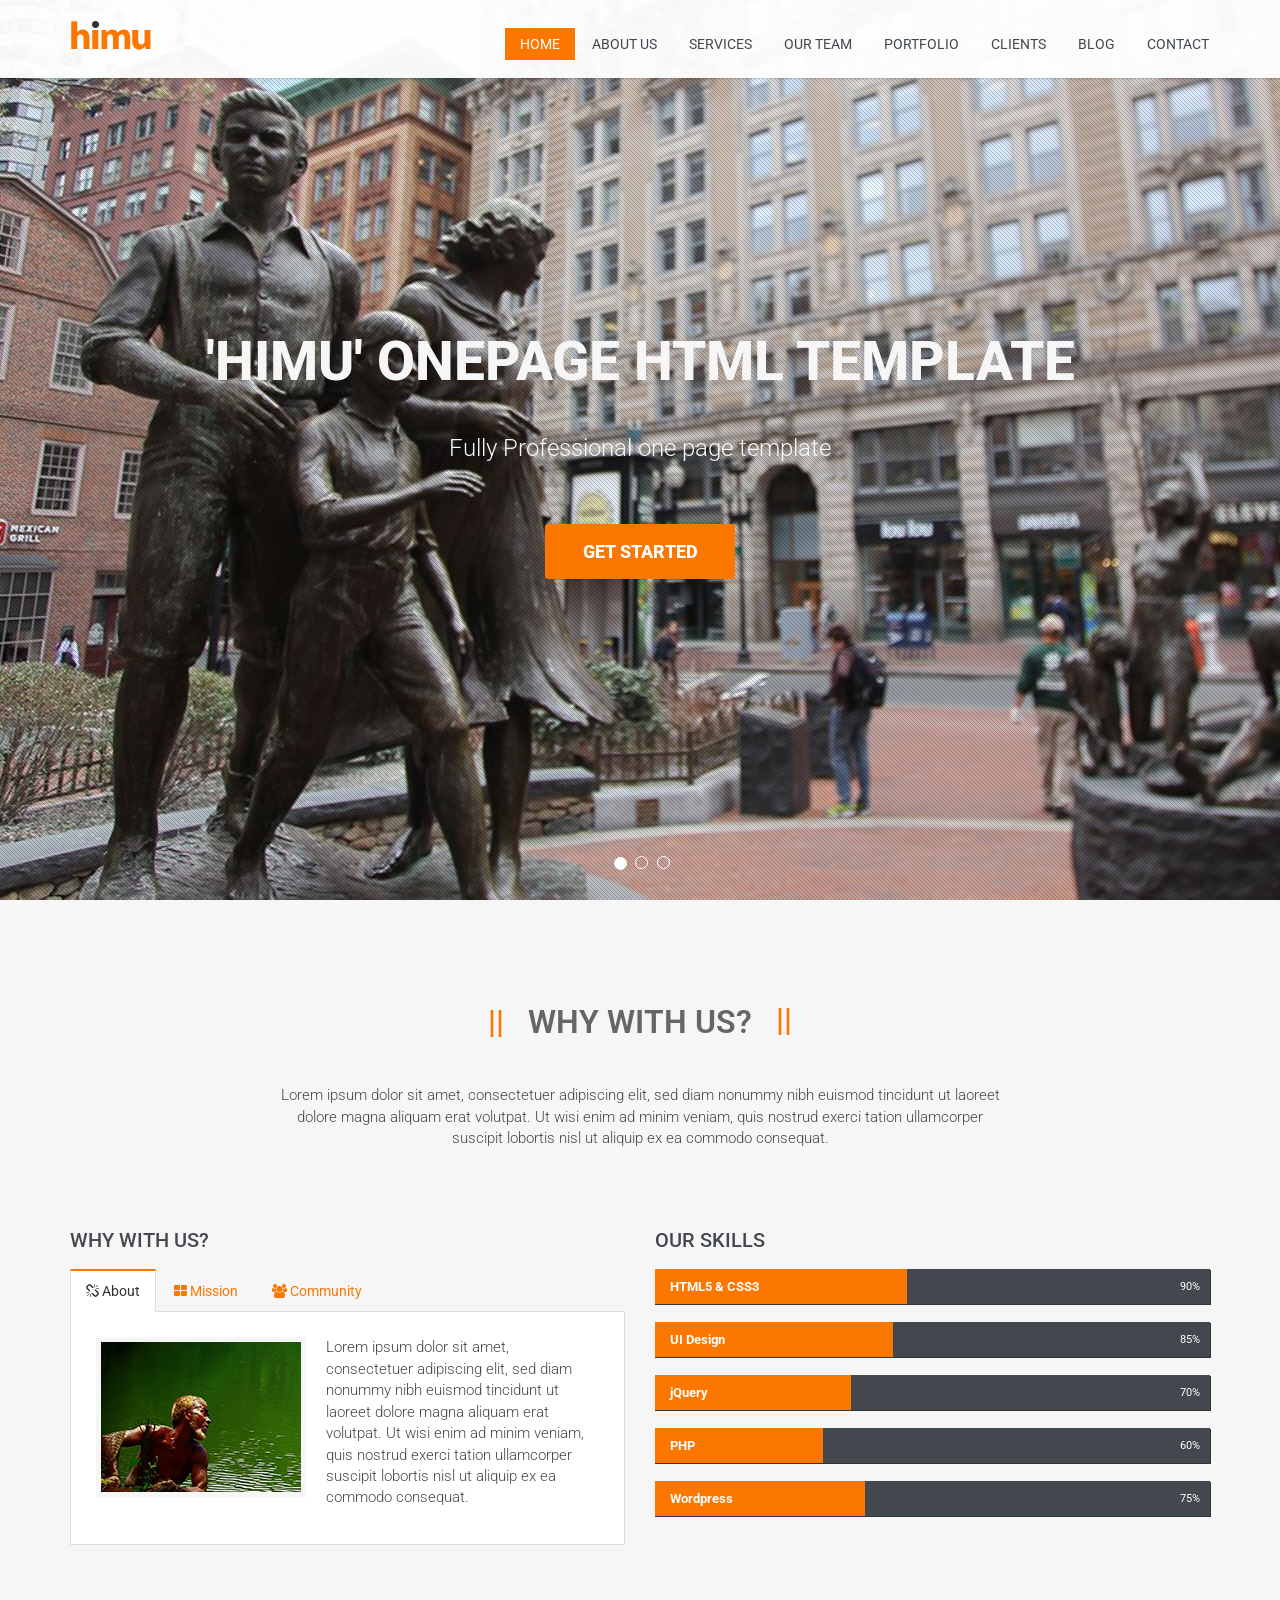
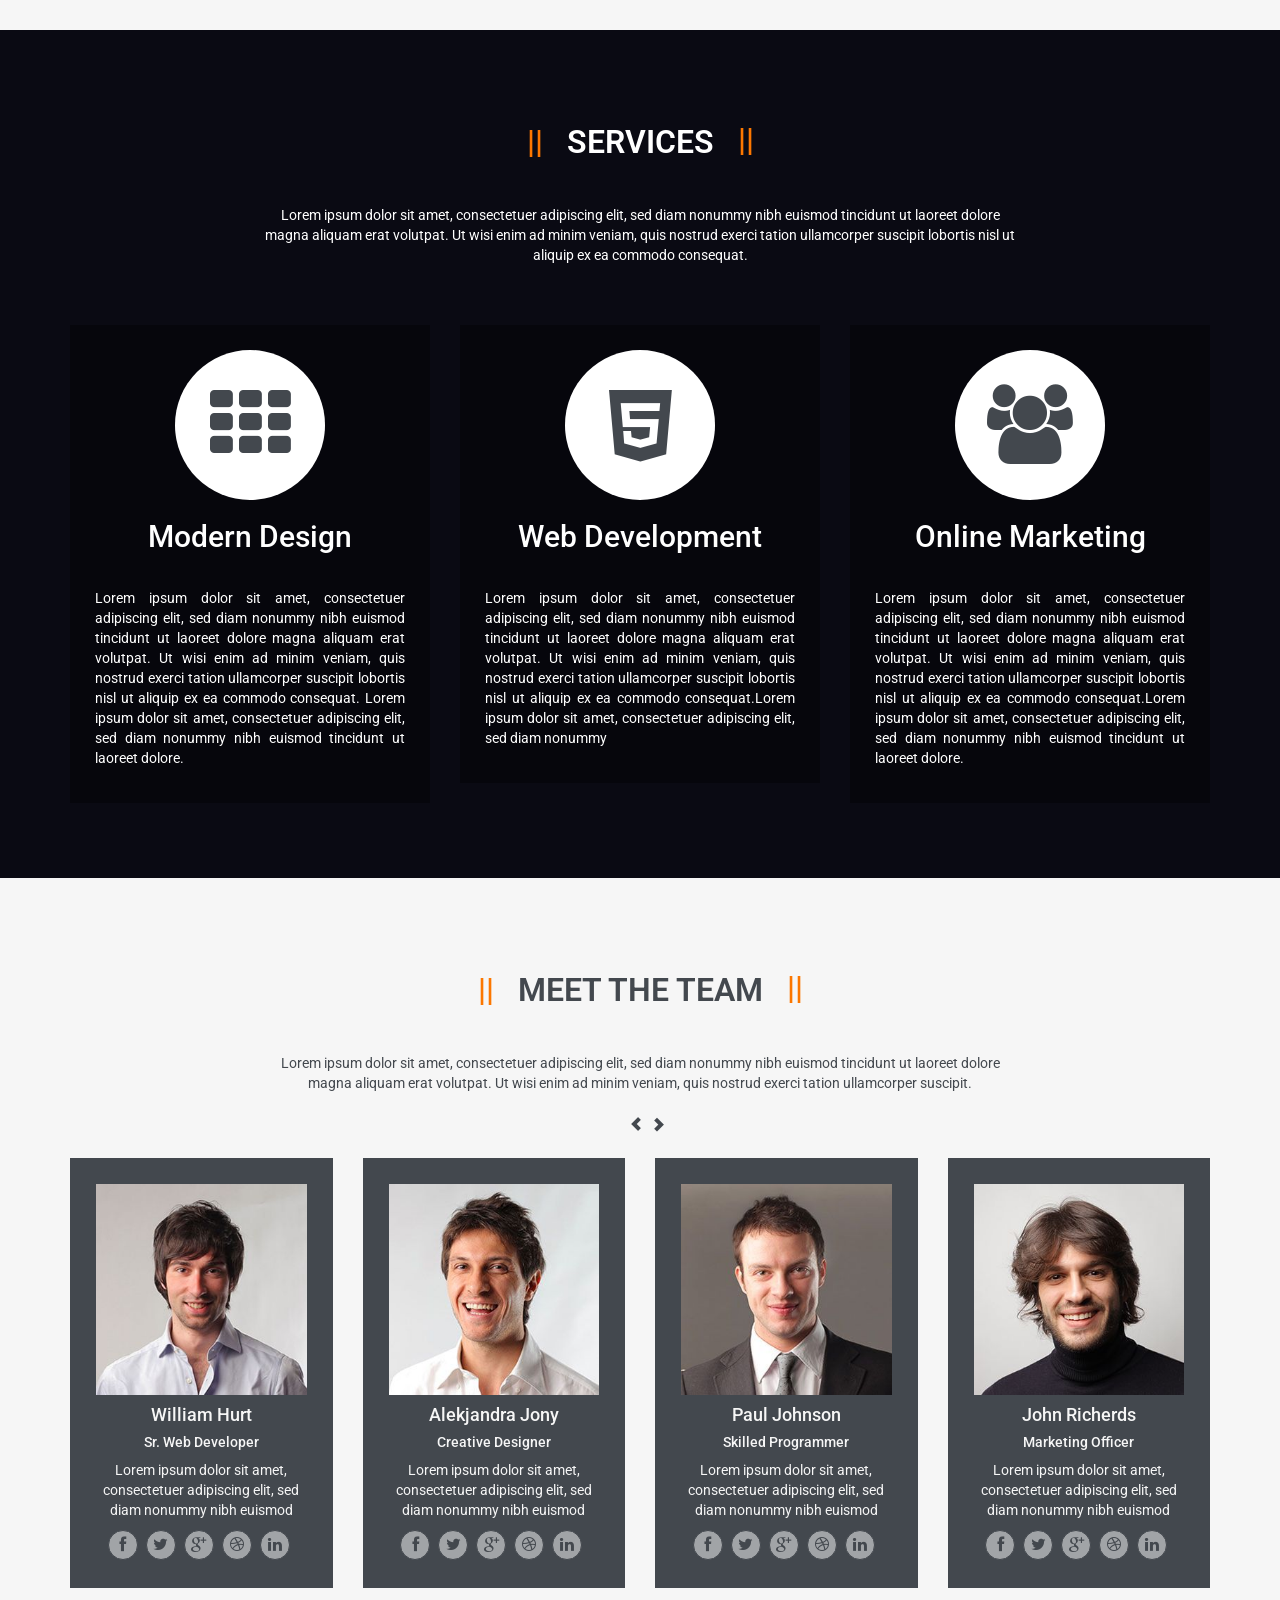
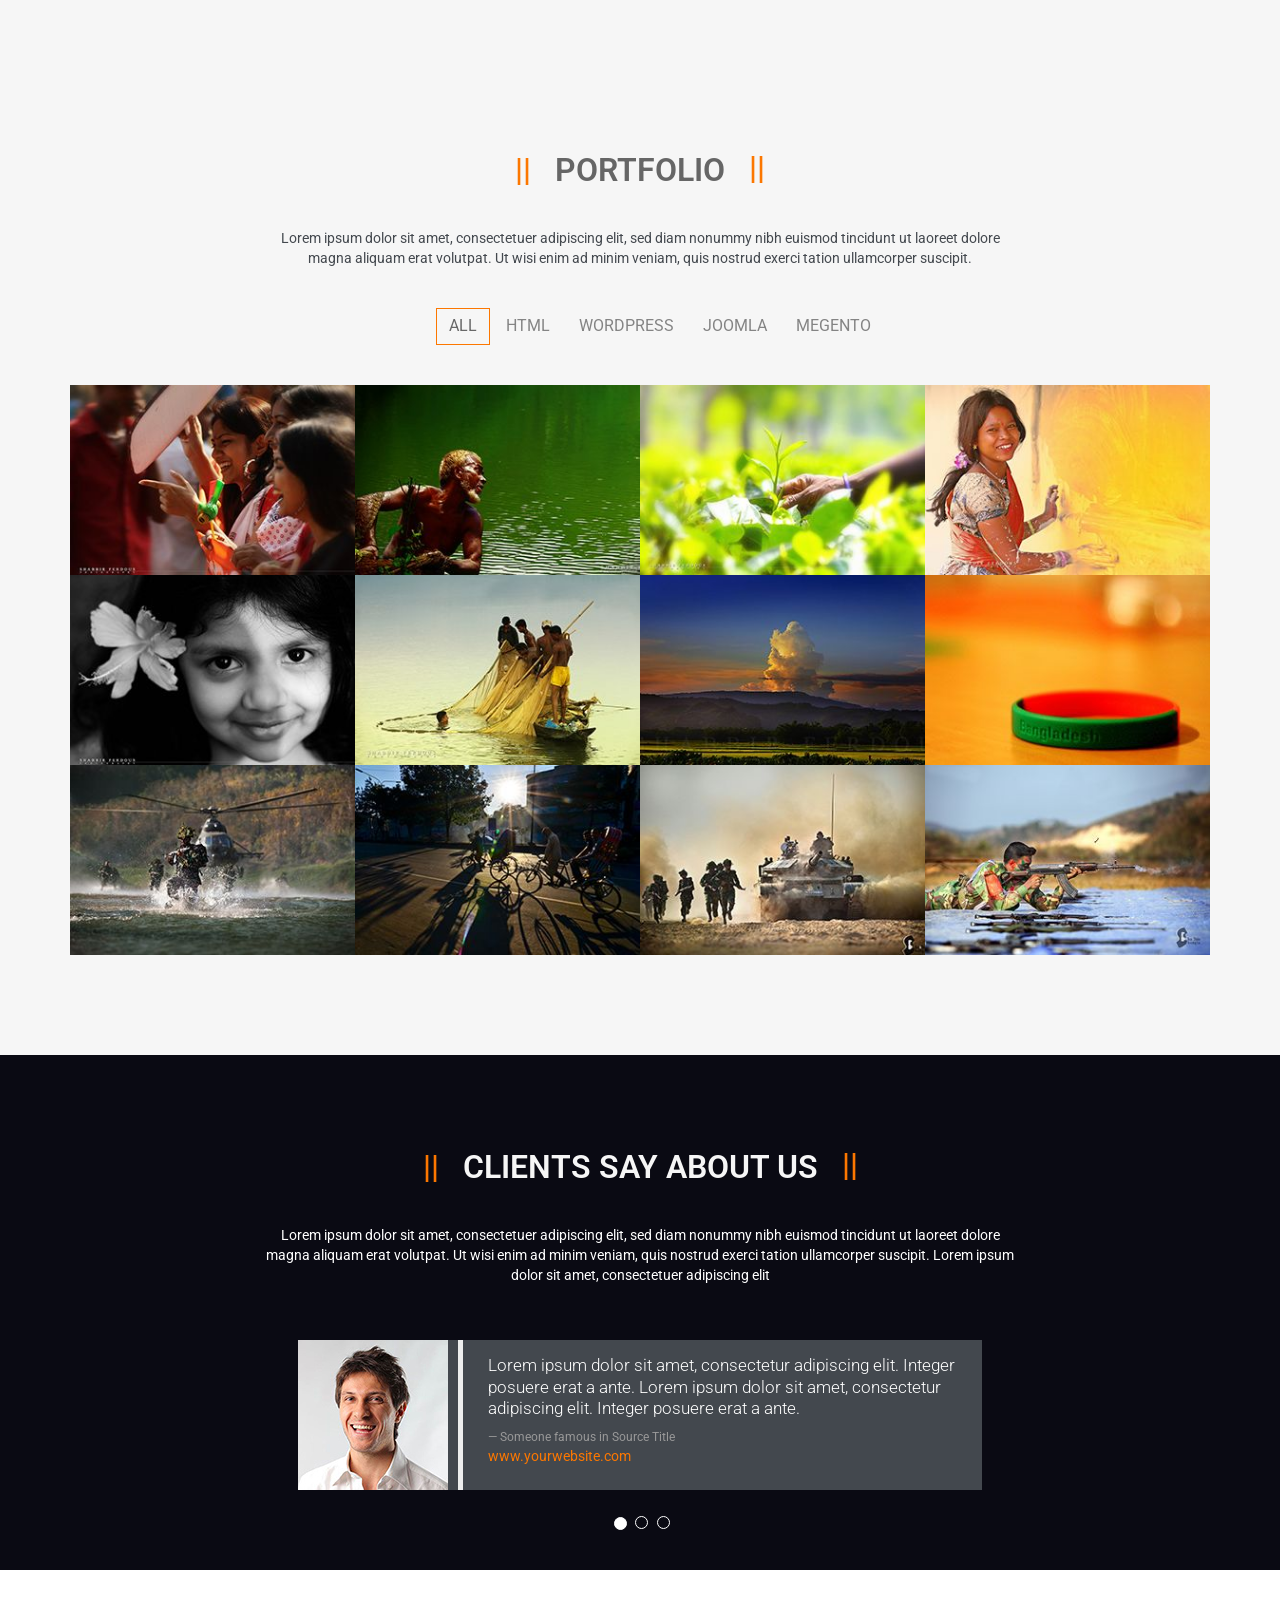
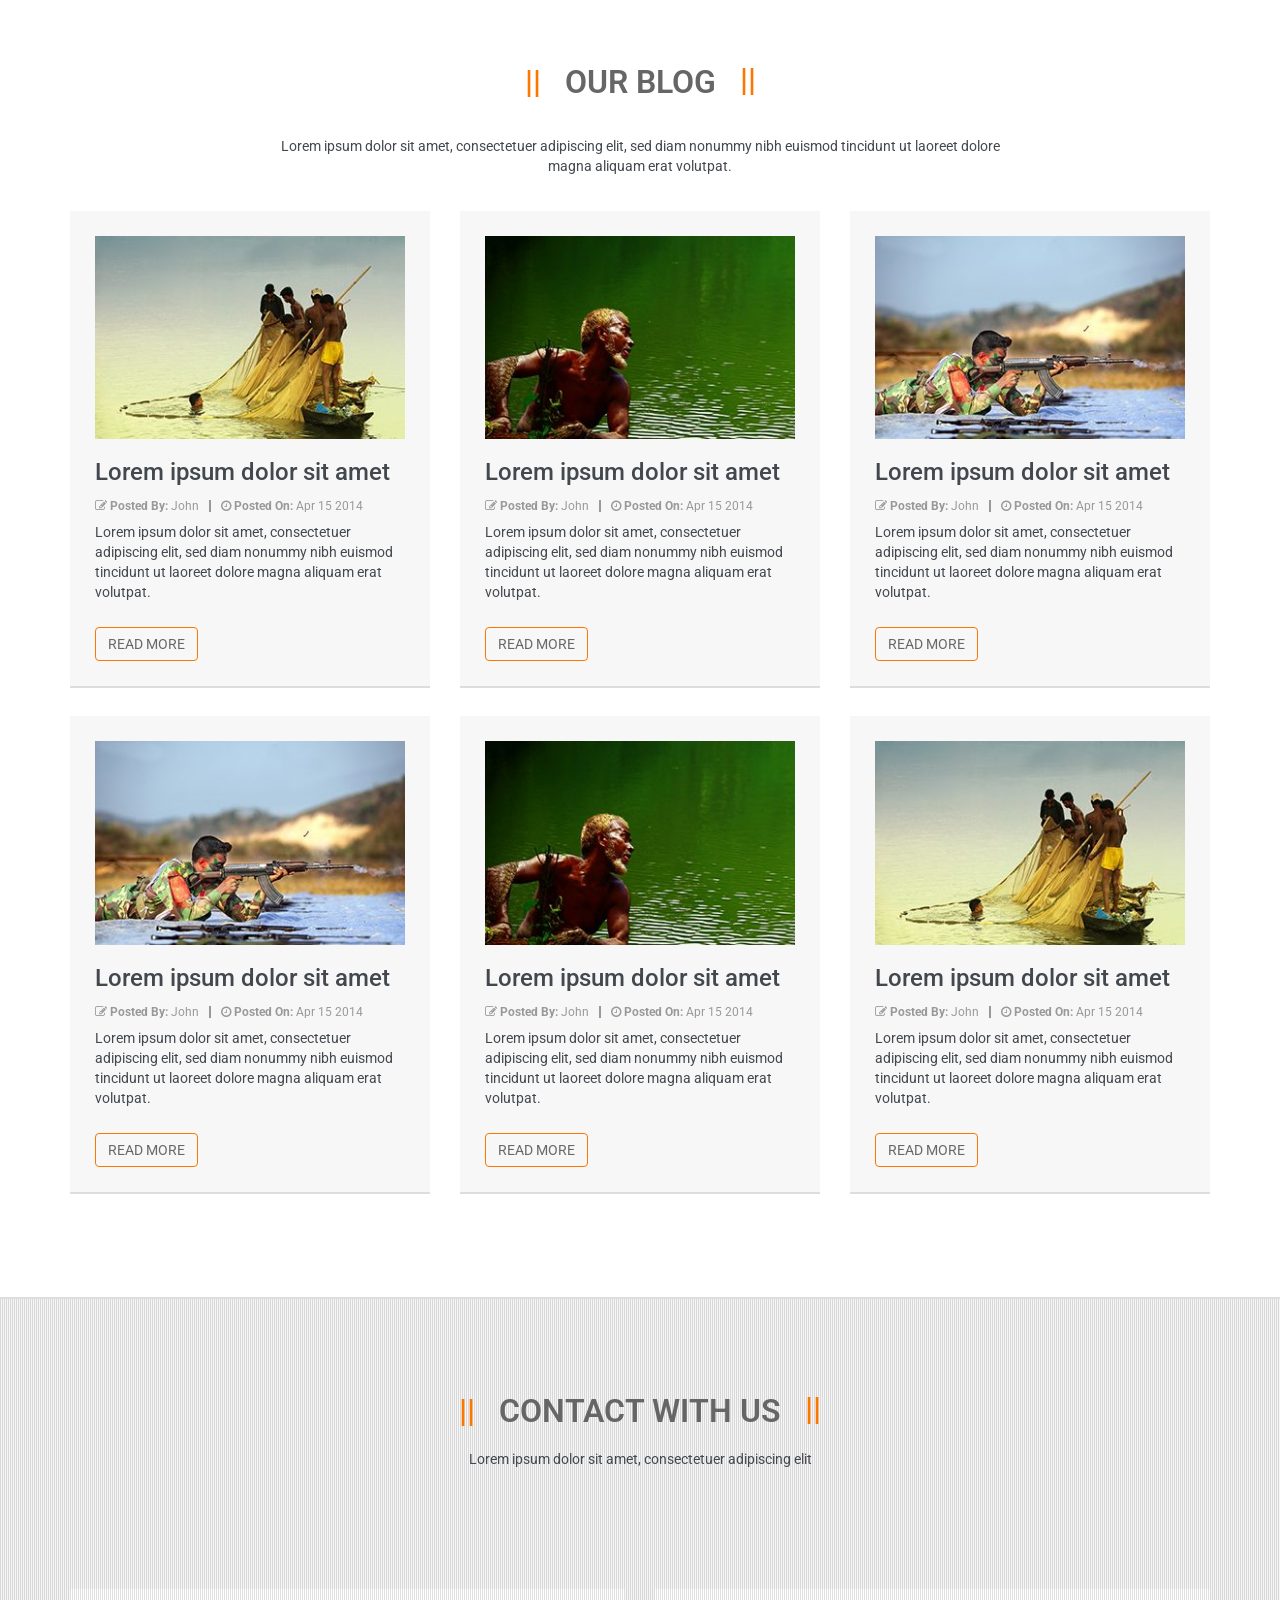
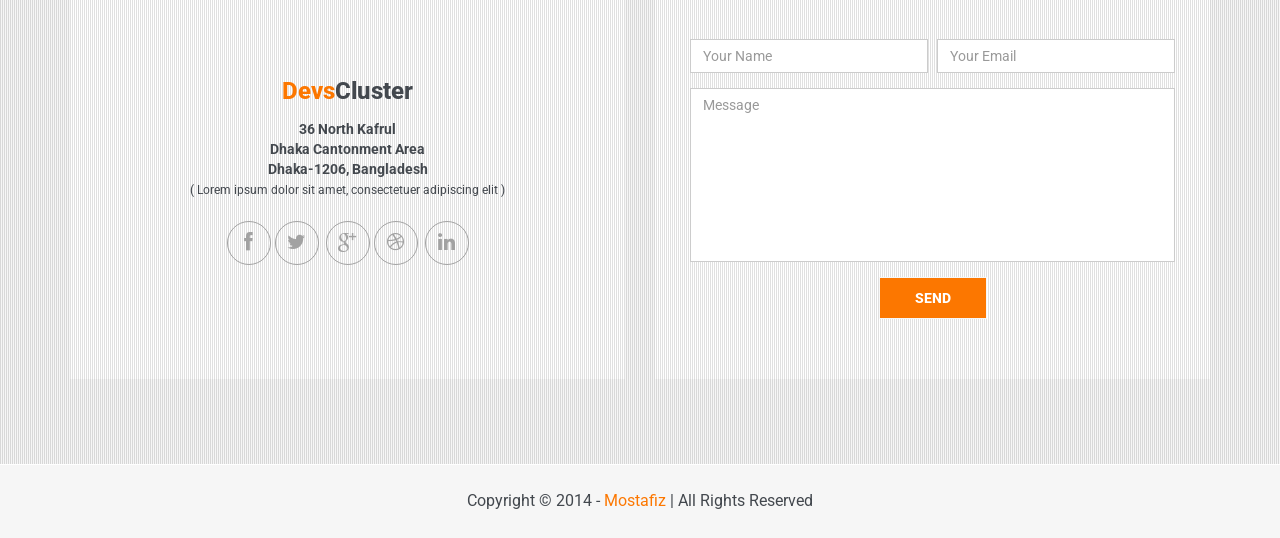
<file: Himu/index.html>
<!DOCTYPE html>
<html lang="en">
<head> 
	<meta charset="utf-8"> 
	<meta name="viewport" content="width=device-width, initial-scale=1.0"> 
	<meta name="description" content="Creative One Page Parallax Template">
	<meta name="keywords" content="Creative, Onepage, Parallax, HTML5, Bootstrap, Popular, custom, personal, portfolio" /> 
	<meta name="author" content=""> 
	<title>HIMU - OnePage HTML Parallax template</title> 
	<link href="css/bootstrap.min.css" rel="stylesheet">
	<link href="css/prettyPhoto.css" rel="stylesheet"> 
	<link href="css/font-awesome.min.css" rel="stylesheet"> 
	<link href="css/animate.css" rel="stylesheet"> 
	<link href="css/main.css" rel="stylesheet">
	<link href="css/responsive.css" rel="stylesheet"> 
	<!--[if lt IE 9]> <script src="js/html5shiv.js"></script> 
	<script src="js/respond.min.js"></script> <![endif]--> 
	<link rel="shortcut icon" href="images/ico/favicon.png"> 
	<link rel="apple-touch-icon-precomposed" sizes="144x144" href="images/ico/apple-touch-icon-144-precomposed.png"> 
	<link rel="apple-touch-icon-precomposed" sizes="114x114" href="images/ico/apple-touch-icon-114-precomposed.png"> 
	<link rel="apple-touch-icon-precomposed" sizes="72x72" href="images/ico/apple-touch-icon-72-precomposed.png"> 
	<link rel="apple-touch-icon-precomposed" href="images/ico/apple-touch-icon-57-precomposed.png">
</head><!--/head-->
<body>
	<div class="preloader">
		<div class="preloder-wrap">
			<div class="preloder-inner"> 
				<div class="ball"></div> 
				<div class="ball"></div> 
				<div class="ball"></div> 
				<div class="ball"></div> 
				<div class="ball"></div> 
				<div class="ball"></div> 
				<div class="ball"></div>
			</div>
		</div>
	</div><!--/.preloader-->
	<header id="navigation"> 
		<div class="navbar navbar-inverse navbar-fixed-top" role="banner"> 
			<div class="container"> 
				<div class="navbar-header"> 
					<button type="button" class="navbar-toggle" data-toggle="collapse" data-target=".navbar-collapse"> 
						<span class="sr-only">Toggle navigation</span> <span class="icon-bar"></span> <span class="icon-bar"></span> <span class="icon-bar"></span> 
					</button> 
					<a class="navbar-brand" href="index.html"><h1><img src="images/logo.png" alt="logo"></h1></a> 
				</div> 
				<div class="collapse navbar-collapse"> 
					<ul class="nav navbar-nav navbar-right"> 
						<li class="scroll active"><a href="#navigation">Home</a></li> 
						<li class="scroll"><a href="#about-us">About Us</a></li> 
						<li class="scroll"><a href="#services">Services</a></li> 
						<li class="scroll"><a href="#our-team">Our Team</a></li> 
						<li class="scroll"><a href="#portfolio">Portfolio</a></li> 
						<li class="scroll"><a href="#clients">Clients</a></li> 
						<li class="scroll"><a href="#blog">Blog</a></li> 
						<li class="scroll"><a href="#contact">Contact</a></li> 
					</ul> 
				</div> 
			</div> 
		</div><!--/navbar--> 
	</header> <!--/#navigation--> 

	<section id="home">
		<div class="home-pattern"></div>
		<div id="main-carousel" class="carousel slide" data-ride="carousel"> 
			<ol class="carousel-indicators">
				<li data-target="#main-carousel" data-slide-to="0" class="active"></li>
				<li data-target="#main-carousel" data-slide-to="1"></li>
				<li data-target="#main-carousel" data-slide-to="2"></li>
			</ol><!--/.carousel-indicators--> 
			<div class="carousel-inner">
				<div class="item active" style="background-image: url(images/slider/slide3.jpg)"> 
					<div class="carousel-caption"> 
						<div> 
							<h2 class="heading animated bounceInDown">'Himu' Onepage HTML Template</h2> 
							<p class="animated bounceInUp">Fully Professional one page template</p> 
							<a class="btn btn-default slider-btn animated fadeIn" href="#">Get Started</a> 
						</div> 
					</div> 
				</div>
				<div class="item" style="background-image: url(images/slider/slide2.jpg)"> 
					<div class="carousel-caption"> <div> 
						<h2 class="heading animated bounceInDown">Get All in Onepage</h2> 
						<p class="animated bounceInUp">Everything is outstanding </p> <a class="btn btn-default slider-btn animated fadeIn" href="#">Get Started</a> 
					</div> 
				</div> 
			</div> 
			<div class="item" style="background-image: url(images/slider/slide1.jpg)"> 
				<div class="carousel-caption"> 
					<div> 
						<h2 class="heading animated bounceInRight">Fully Responsive Template</h2> 
						<p class="animated bounceInLeft">100% Responsive HTML template</p> 
						<a class="btn btn-default slider-btn animated bounceInUp" href="#">Get Started</a> 
					</div> 
				</div> 
			</div>
		</div><!--/.carousel-inner-->

		<a class="carousel-left member-carousel-control hidden-xs" href="#main-carousel" data-slide="prev"><i class="fa fa-angle-left"></i></a>
		<a class="carousel-right member-carousel-control hidden-xs" href="#main-carousel" data-slide="next"><i class="fa fa-angle-right"></i></a>
	</div> 

</section><!--/#home-->

<section id="about-us">
	<div class="container">
		<div class="text-center">
			<div class="col-sm-8 col-sm-offset-2">
				<h2 class="title-one">Why With Us?</h2>
				<p>Lorem ipsum dolor sit amet, consectetuer adipiscing elit, sed diam nonummy nibh euismod tincidunt ut laoreet dolore magna aliquam erat volutpat. Ut wisi enim ad minim veniam, quis nostrud exerci tation ullamcorper suscipit lobortis nisl ut aliquip ex ea commodo consequat.</p>
			</div>
		</div>
		<div class="about-us">
			<div class="row">
				<div class="col-sm-6">
					<h3>Why with us?</h3>
					<ul class="nav nav-tabs">
						<li class="active"><a href="#about" data-toggle="tab"><i class="fa fa-chain-broken"></i> About</a></li>
						<li><a href="#mission" data-toggle="tab"><i class="fa fa-th-large"></i> Mission</a></li>
						<li><a href="#community" data-toggle="tab"><i class="fa fa-users"></i> Community</a></li>
					</ul>
					<div class="tab-content">
						<div class="tab-pane fade in active" id="about">
							<div class="media">
								<img class="pull-left media-object" src="images/about-us/about.jpg" alt="about us"> 
								<div class="media-body">
									<p>Lorem ipsum dolor sit amet, consectetuer adipiscing elit, sed diam nonummy nibh euismod tincidunt ut laoreet dolore magna aliquam erat volutpat. Ut wisi enim ad minim veniam, quis nostrud exerci tation ullamcorper suscipit lobortis nisl ut aliquip ex ea commodo consequat.</p>
								</div>
							</div>
						</div>
						<div class="tab-pane fade" id="mission">
							<div class="media">
								<img class="pull-left media-object" src="images/about-us/mission.jpg" alt="Mission"> 
								<div class="media-body">
									<p>Lorem ipsum dolor sit amet, consectetuer adipiscing elit, sed diam nonummy nibh euismod tincidunt ut laoreet dolore magna aliquam erat volutpat. Ut wisi enim ad minim veniam, quis nostrud exerci </p>
								</div>
							</div>
						</div>
						<div class="tab-pane fade" id="community">
							<div class="media">
								<img class="pull-left media-object" src="images/about-us/community.jpg" alt="Community"> 
								<div class="media-body">
									<p>Lorem ipsum dolor sit amet, consectetuer adipiscing elit, sed diam nonummy nibh euismod tincidunt ut laoreet dolore magna aliquam erat volutpat. </p>
								</div>
							</div>
						</div>
					</div>
				</div>
				<div class="col-sm-6">
					<h3>Our Skills</h3>
					<div class="skill-bar">
						<div class="skillbar clearfix " data-percent="90%">
							<div class="skillbar-title">
								<span>HTML5 &amp; CSS3</span>
							</div>
							<div class="skillbar-bar"></div>
							<div class="skill-bar-percent">90%</div>
						</div> <!-- End Skill Bar -->
						<div class="skillbar clearfix" data-percent="85%">
							<div class="skillbar-title"><span>UI Design</span></div>
							<div class="skillbar-bar"></div>
							<div class="skill-bar-percent">85%</div>
						</div> <!-- End Skill Bar -->
						<div class="skillbar clearfix " data-percent="70%">
							<div class="skillbar-title"><span>jQuery</span></div>
							<div class="skillbar-bar"></div>
							<div class="skill-bar-percent">70%</div>
						</div> <!-- End Skill Bar -->
						<div class="skillbar clearfix " data-percent="60%">
							<div class="skillbar-title"><span>PHP</span></div>
							<div class="skillbar-bar"></div>
							<div class="skill-bar-percent">60%</div>
						</div> <!-- End Skill Bar -->
						<div class="skillbar clearfix " data-percent="75%">
							<div class="skillbar-title"><span>Wordpress</span></div>
							<div class="skillbar-bar"></div>
							<div class="skill-bar-percent">75%</div>
						</div> <!-- End Skill Bar --></div>
					</div>
				</div>
			</div>
		</div>
	</section><!--/#about-us-->

	<section id="services" class="parallax-section">
		<div class="container">
			<div class="row text-center">
				<div class="col-sm-8 col-sm-offset-2">
					<h2 class="title-one">Services</h2>
					<p>Lorem ipsum dolor sit amet, consectetuer adipiscing elit, sed diam nonummy nibh euismod tincidunt ut laoreet dolore magna aliquam erat volutpat. Ut wisi enim ad minim veniam, quis nostrud exerci tation ullamcorper suscipit lobortis nisl ut aliquip ex ea commodo consequat.</p>
				</div>
			</div>
			<div class="row">
				<div class="col-sm-12">
					<div class="our-service">
						<div class="services row">
							<div class="col-sm-4">
								<div class="single-service">
									<i class="fa fa-th"></i>
									<h2>Modern Design</h2>
									<p>Lorem ipsum dolor sit amet, consectetuer adipiscing elit, sed diam nonummy nibh euismod tincidunt ut laoreet dolore magna aliquam erat volutpat. Ut wisi enim ad minim veniam, quis nostrud exerci tation ullamcorper suscipit lobortis nisl ut aliquip ex ea commodo consequat. Lorem ipsum dolor sit amet, consectetuer adipiscing elit, sed diam nonummy nibh euismod tincidunt ut laoreet dolore.</p>
								</div>
							</div>
							<div class="col-sm-4">
								<div class="single-service">
									<i class="fa fa-html5"></i>
									<h2>Web Development</h2>
									<p>Lorem ipsum dolor sit amet, consectetuer adipiscing elit, sed diam nonummy nibh euismod tincidunt ut laoreet dolore magna aliquam erat volutpat. Ut wisi enim ad minim veniam, quis nostrud exerci tation ullamcorper suscipit lobortis nisl ut aliquip ex ea commodo consequat.Lorem ipsum dolor sit amet, consectetuer adipiscing elit, sed diam nonummy </p>
								</div>
							</div>
							<div class="col-sm-4">
								<div class="single-service">
									<i class="fa fa-users"></i>
									<h2>Online Marketing</h2>
									<p>Lorem ipsum dolor sit amet, consectetuer adipiscing elit, sed diam nonummy nibh euismod tincidunt ut laoreet dolore magna aliquam erat volutpat. Ut wisi enim ad minim veniam, quis nostrud exerci tation ullamcorper suscipit lobortis nisl ut aliquip ex ea commodo consequat.Lorem ipsum dolor sit amet, consectetuer adipiscing elit, sed diam nonummy nibh euismod tincidunt ut laoreet dolore.</p>
								</div>
							</div></div>
						</div>
					</div>
				</div>
			</div>
		</section><!--/#service-->

		<section id="our-team">
			<div class="container">
				<div class="row text-center">
					<div class="col-sm-8 col-sm-offset-2">
						<h2 class="title-one">Meet The Team</h2>
						<p>Lorem ipsum dolor sit amet, consectetuer adipiscing elit, sed diam nonummy nibh euismod tincidunt ut laoreet dolore magna aliquam erat volutpat. Ut wisi enim ad minim veniam, quis nostrud exerci tation ullamcorper suscipit.</p>
					</div>
				</div>
				<div id="team-carousel" class="carousel slide" data-interval="false">
					<a class="member-left" href="#team-carousel" data-slide="prev"><span class="glyphicon glyphicon-chevron-left"></span></a>
					<a class="member-right" href="#team-carousel" data-slide="next"><span class="glyphicon glyphicon-chevron-right"></span></a>
					<div class="carousel-inner team-members">
						<div class="row item active">
							<div class="col-sm-6 col-md-3">
								<div class="single-member">
									<img src="images/our-team/member1.jpg" alt="team member" />
									<h4>William Hurt</h4>
									<h5>Sr. Web Developer</h5>
									<p>Lorem ipsum dolor sit amet, consectetuer adipiscing elit, sed diam nonummy nibh euismod</p>
									<div class="socials">
										<a href="#"><i class="fa fa-facebook"></i></a>
										<a href="#"><i class="fa fa-twitter"></i></a>
										<a href="#"><i class="fa fa-google-plus"></i></a>
										<a href="#"><i class="fa fa-dribbble"></i></a>
										<a href="#"><i class="fa fa-linkedin"></i></a>
									</div>
								</div>
							</div>
							<div class="col-sm-6 col-md-3">
								<div class="single-member">
									<img src="images/our-team/member2.jpg" alt="team member" />
									<h4>Alekjandra Jony</h4>
									<h5>Creative Designer</h5>
									<p>Lorem ipsum dolor sit amet, consectetuer adipiscing elit, sed diam nonummy nibh euismod</p>
									<div class="socials">
										<a href="#"><i class="fa fa-facebook"></i></a>
										<a href="#"><i class="fa fa-twitter"></i></a>
										<a href="#"><i class="fa fa-google-plus"></i></a>
										<a href="#"><i class="fa fa-dribbble"></i></a>
										<a href="#"><i class="fa fa-linkedin"></i></a>
									</div>
								</div>
							</div>
							<div class="col-sm-6 col-md-3">
								<div class="single-member">
									<img src="images/our-team/member3.jpg" alt="team member" />
									<h4>Paul Johnson</h4>
									<h5>Skilled Programmer</h5>
									<p>Lorem ipsum dolor sit amet, consectetuer adipiscing elit, sed diam nonummy nibh euismod</p>
									<div class="socials">
										<a href="#"><i class="fa fa-facebook"></i></a>
										<a href="#"><i class="fa fa-twitter"></i></a>
										<a href="#"><i class="fa fa-google-plus"></i></a>
										<a href="#"><i class="fa fa-dribbble"></i></a>
										<a href="#"><i class="fa fa-linkedin"></i></a>
									</div>
								</div>
							</div>
							<div class="col-sm-6 col-md-3">
								<div class="single-member">
									<img src="images/our-team/member4.jpg" alt="team member" />
									<h4>John Richerds</h4>
									<h5>Marketing Officer</h5>
									<p>Lorem ipsum dolor sit amet, consectetuer adipiscing elit, sed diam nonummy nibh euismod</p>
									<div class="socials">
										<a href="#"><i class="fa fa-facebook"></i></a>
										<a href="#"><i class="fa fa-twitter"></i></a>
										<a href="#"><i class="fa fa-google-plus"></i></a>
										<a href="#"><i class="fa fa-dribbble"></i></a>
										<a href="#"><i class="fa fa-linkedin"></i></a>
									</div>
								</div>
							</div>
						</div>
						<div class="row item">
							<div class="col-sm-6 col-md-3">
								<div class="single-member">
									<img src="images/our-team/member1.jpg" alt="team member" />
									<h4>William Hurt</h4>
									<h5>Sr. Web Developer</h5>
									<p>Lorem ipsum dolor sit amet, consectetuer adipiscing elit, sed diam nonummy nibh euismod</p>
									<div class="socials">
										<a href="#"><i class="fa fa-facebook"></i></a>
										<a href="#"><i class="fa fa-twitter"></i></a>
										<a href="#"><i class="fa fa-google-plus"></i></a>
										<a href="#"><i class="fa fa-dribbble"></i></a>
										<a href="#"><i class="fa fa-linkedin"></i></a>
									</div>
								</div>
							</div>
							<div class="col-sm-6 col-md-3">
								<div class="single-member">
									<img src="images/our-team/member3.jpg" alt="team member" />
									<h4>Paul Johnson</h4>
									<h5>Skilled Programmer</h5>
									<p>Lorem ipsum dolor sit amet, consectetuer adipiscing elit, sed diam nonummy nibh euismod</p>
									<div class="socials">
										<a href="#"><i class="fa fa-facebook"></i></a>
										<a href="#"><i class="fa fa-twitter"></i></a>
										<a href="#"><i class="fa fa-google-plus"></i></a>
										<a href="#"><i class="fa fa-dribbble"></i></a>
										<a href="#"><i class="fa fa-linkedin"></i></a>
									</div>
								</div>
							</div>
							<div class="col-sm-6 col-md-3">
								<div class="single-member">
									<img src="images/our-team/member2.jpg" alt="team member" />
									<h4>Alekjandra Jony</h4>
									<h5>Creative Designer</h5>
									<p>Lorem ipsum dolor sit amet, consectetuer adipiscing elit, sed diam nonummy nibh euismod</p>
									<div class="socials">
										<a href="#"><i class="fa fa-facebook"></i></a>
										<a href="#"><i class="fa fa-twitter"></i></a>
										<a href="#"><i class="fa fa-google-plus"></i></a>
										<a href="#"><i class="fa fa-dribbble"></i></a>
										<a href="#"><i class="fa fa-linkedin"></i></a>
									</div>
								</div>
							</div>
							<div class="col-sm-6 col-md-3">
								<div class="single-member">
									<img src="images/our-team/member4.jpg" alt="team member" />
									<h4>John Richerds</h4>
									<h5>Marketing Officer</h5>
									<p>Lorem ipsum dolor sit amet, consectetuer adipiscing elit, sed diam nonummy nibh euismod</p>
									<div class="socials">
										<a href="#"><i class="fa fa-facebook"></i></a>
										<a href="#"><i class="fa fa-twitter"></i></a>
										<a href="#"><i class="fa fa-google-plus"></i></a>
										<a href="#"><i class="fa fa-dribbble"></i></a>
										<a href="#"><i class="fa fa-linkedin"></i></a>
									</div>
								</div>
							</div>
						</div>
					</div>
				</div>
			</div>
		</section><!--/#Our-Team-->

		<section id="portfolio">
			<div class="container">
				<div class="row text-center">
					<div class="col-sm-8 col-sm-offset-2">
						<h2 class="title-one">Portfolio</h2>
						<p>Lorem ipsum dolor sit amet, consectetuer adipiscing elit, sed diam nonummy nibh euismod tincidunt ut laoreet dolore magna aliquam erat volutpat. Ut wisi enim ad minim veniam, quis nostrud exerci tation ullamcorper suscipit.</p>
					</div>
				</div>
				<ul class="portfolio-filter text-center">
					<li><a class="btn btn-default active" href="#" data-filter="*">All</a></li>
					<li><a class="btn btn-default" href="#" data-filter=".html">Html</a></li>
					<li><a class="btn btn-default" href="#" data-filter=".wordpress">Wordpress</a></li>
					<li><a class="btn btn-default" href="#" data-filter=".joomla">Joomla</a></li>
					<li><a class="btn btn-default" href="#" data-filter=".megento">Megento</a></li>
				</ul><!--/#portfolio-filter-->
				<div class="portfolio-items">
					<div class="col-sm-3 col-xs-12 portfolio-item html">
						<div class="view efffect">
							<div class="portfolio-image">
								<img src="images/portfolio/1.jpg" alt=""></div> 
								<div class="mask text-center">
									<h3>Novel</h3>
									<h4>Lorem ipsum dolor sit amet consectetur</h4>
									<a href="#"><i class="fa fa-link"></i></a>
									<a href="images/portfolio/big-item.jpg" data-gallery="prettyPhoto"><i class="fa fa-search-plus"></i></a>
								</div>
							</div>
						</div>
						<div class="col-sm-3 col-xs-12 portfolio-item jooma">
							<div class="view efffect" >
								<div class="portfolio-image">
									<img src="images/portfolio/2.jpg" alt="">
								</div> 
								<div class="mask text-center">
									<h3>Novel</h3>
									<h4>Lorem ipsum dolor sit amet consectetur</h4>
									<a href="#"><i class="fa fa-link"></i></a>
									<a href="images/portfolio/big-item4.jpg" data-gallery="prettyPhoto"><i class="fa fa-search-plus"></i></a>
								</div>
							</div>
						</div>
						<div class="col-sm-3 col-xs-12 portfolio-item wordpress">
							<div class="view efffect">
								<div class="portfolio-image">
									<img src="images/portfolio/3.jpg" alt="">
								</div> 
								<div class="mask text-center">
								<h3>Novel</h3>
								<h4>Lorem ipsum dolor sit amet consectetur</h4>
								<a href="#"><i class="fa fa-link"></i></a>
								<a href="images/portfolio/big-item.jpg" data-gallery="prettyPhoto"><i class="fa fa-search-plus"></i></a>
							</div>
						</div>
					</div>
					<div class="col-sm-3 col-xs-12 portfolio-item megento">
						<div class="view efffect">
							<div class="portfolio-image">
								<img src="images/portfolio/4.jpg" alt="">
							</div> 
							<div class="mask text-center">
								<h3>Novel</h3>
								<h4>Lorem ipsum dolor sit amet consectetur</h4>
								<a href="#"><i class="fa fa-link"></i></a>
								<a href="images/portfolio/big-item.jpg" data-gallery="prettyPhoto"><i class="fa fa-search-plus"></i></a>
							</div>
						</div>
					</div>
					<div class="col-sm-3 col-xs-12 portfolio-item html">
						<div class="view efffect">
							<div class="portfolio-image">
								<img src="images/portfolio/5.jpg" alt="">
							</div> <div class="mask text-center">
							<h3>Novel</h3>
							<h4>Lorem ipsum dolor sit amet consectetur</h4>
							<a href="#"><i class="fa fa-link"></i></a>
							<a href="images/portfolio/big-item.jpg" data-gallery="prettyPhoto"><i class="fa fa-search-plus"></i></a>
						</div>
					</div>
				</div>
				<div class="col-sm-3 col-xs-12 portfolio-item wordpress">
					<div class="view efffect">
						<div class="portfolio-image">
							<img src="images/portfolio/6.jpg" alt="">
						</div> 
						<div class="mask text-center">
							<h3>Novel</h3>
							<h4>Lorem ipsum dolor sit amet consectetur</h4>
							<a href="#"><i class="fa fa-link"></i></a>
							<a href="images/portfolio/big-item.jpg" data-gallery="prettyPhoto"><i class="fa fa-search-plus"></i></a>
						</div>
					</div>
				</div>
				<div class="col-sm-3 col-xs-12 portfolio-item html">
					<div class="view efffect">
						<div class="portfolio-image">
							<img src="images/portfolio/7.jpg" alt="">
						</div> 
						<div class="mask text-center">
							<h3>Novel</h3>
							<h4>Lorem ipsum dolor sit amet consectetur</h4>
							<a href="#"><i class="fa fa-link"></i></a>
							<a href="images/portfolio/big-item.jpg" data-gallery="prettyPhoto"><i class="fa fa-search-plus"></i></a>
						</div>
					</div>
				</div>
				<div class="col-sm-3 col-xs-12 portfolio-item joomla">
					<div class="view efffect">
						<div class="portfolio-image">
							<img src="images/portfolio/8.jpg" alt=""></div> 
							<div class="mask text-center">
								<h3>Novel</h3>
								<h4>Lorem ipsum dolor sit amet consectetur</h4>
								<a href="#"><i class="fa fa-link"></i></a>
								<a href="images/portfolio/big-item.jpg" data-gallery="prettyPhoto"><i class="fa fa-search-plus"></i></a>
							</div>
						</div>
					</div>
					<div class="col-sm-3 col-xs-12 portfolio-item html">
						<div class="view efffect">
							<div class="portfolio-image">
								<img src="images/portfolio/9.jpg" alt="">
							</div> 
							<div class="mask text-center">
								<h3>Novel</h3>
								<h4>Lorem ipsum dolor sit amet consectetur</h4>
								<a href="#"><i class="fa fa-link"></i></a>
								<a href="images/portfolio/big-item.jpg" data-gallery="prettyPhoto"><i class="fa fa-search-plus"></i></a>
							</div>
						</div>
					</div>
					<div class="col-sm-3 col-xs-12 portfolio-item wordpress">
						<div class="view efffect">
							<div class="portfolio-image">
								<img src="images/portfolio/10.jpg" alt=""></div> 
								<div class="mask text-center">
									<h3>Novel</h3>
									<h4>Lorem ipsum dolor sit amet consectetur</h4>
									<a href="#"><i class="fa fa-link"></i></a>
									<a href="images/portfolio/big-item.jpg" data-gallery="prettyPhoto"><i class="fa fa-search-plus"></i></a>
								</div>
							</div>
						</div>
						<div class="col-sm-3 col-xs-12 portfolio-item joomla">
							<div class="view efffect">
								<div class="portfolio-image">
									<img src="images/portfolio/11.jpg" alt=""></div> 
									<div class="mask text-center">
										<h3>Novel</h3>
										<h4>Lorem ipsum dolor sit amet consectetur</h4>
										<a href="#"><i class="fa fa-link"></i></a>
										<a href="images/portfolio/big-item3.jpg" data-gallery="prettyPhoto"><i class="fa fa-search-plus"></i></a>
									</div>
								</div>
							</div>
							<div class="col-sm-3 col-xs-12 portfolio-item megento">
								<div class="view efffect">
									<div class="portfolio-image">
										<img src="images/portfolio/12.jpg" alt=""></div> 
										<div class="mask text-center">
											<h3>Novel</h3>
											<h4>Lorem ipsum dolor sit amet consectetur</h4>
											<a href="#"><i class="fa fa-link"></i></a>
											<a href="images/portfolio/big-item4.jpg" data-gallery="prettyPhoto"><i class="fa fa-search-plus"></i></a>
										</div>
									</div>
								</div>
							</div>
						</div> 

					</section> <!--/#portfolio-->

					<section id="clients" class="parallax-section">
						<div class="container">
							<div class="clients-wrapper">
								<div class="row text-center">
									<div class="col-sm-8 col-sm-offset-2">
										<h2 class="title-one">Clients Say About Us</h2>
										<p>Lorem ipsum dolor sit amet, consectetuer adipiscing elit, sed diam nonummy nibh euismod tincidunt ut laoreet dolore magna aliquam erat volutpat. Ut wisi enim ad minim veniam, quis nostrud exerci tation ullamcorper suscipit. Lorem ipsum dolor sit amet, consectetuer adipiscing elit</p>
									</div>
								</div>
								<div id="clients-carousel" class="carousel slide" data-ride="carousel"> <!-- Indicators -->
									<ol class="carousel-indicators">
										<li data-target="#clients-carousel" data-slide-to="0" class="active"></li>
										<li data-target="#clients-carousel" data-slide-to="1"></li>
										<li data-target="#clients-carousel" data-slide-to="2"></li>
									</ol> <!-- Wrapper for slides -->
									<div class="carousel-inner">
										<div class="item active">
											<div class="single-client">
												<div class="media">
													<img class="pull-left" src="images/clients/client1.jpg" alt="">
													<div class="media-body">
														<blockquote><p>Lorem ipsum dolor sit amet, consectetur adipiscing elit. Integer posuere erat a ante. Lorem ipsum dolor sit amet, consectetur adipiscing elit. Integer posuere erat a ante.</p><small>Someone famous in Source Title</small><a href="">www.yourwebsite.com</a></blockquote>
													</div>
												</div>
											</div>
										</div>
										<div class="item">
											<div class="single-client">
												<div class="media">
													<img class="pull-left" src="images/clients/client3.jpg" alt="">
													<div class="media-body">
														<blockquote><p>Lorem ipsum dolor sit amet, consectetur adipiscing elit. Integer posuere erat a ante. Lorem ipsum dolor sit amet, consectetur adipiscing elit. Integer posuere erat a ante.</p><small>Someone famous in Source Title</small><a href="">www.yourwebsite.com</a></blockquote>
													</div>
												</div>
											</div>
										</div>
										<div class="item">
											<div class="single-client">
												<div class="media">
													<img class="pull-left" src="images/clients/client2.jpg" alt="">
													<div class="media-body">
														<blockquote><p>Lorem ipsum dolor sit amet, consectetur adipiscing elit. Integer posuere erat a ante. Lorem ipsum dolor sit amet, consectetur adipiscing elit. Integer posuere erat a ante.</p><small>Someone famous in Source Title</small><a href="">www.yourwebsite.com</a></blockquote>
													</div>
												</div>
											</div>
										</div>
									</div>
								</div>
							</div>
						</div>
					</section><!--/#clients-->

					<section id="blog"> 
						<div class="container">
							<div class="row text-center clearfix">
								<div class="col-sm-8 col-sm-offset-2">
									<h2 class="title-one">Our Blog</h2>
									<p class="blog-heading">Lorem ipsum dolor sit amet, consectetuer adipiscing elit, sed diam nonummy nibh euismod tincidunt ut laoreet dolore magna aliquam erat volutpat.</p>
								</div>
							</div> 
							<div class="row">
								<div class="col-sm-4">
									<div class="single-blog">
										<img src="images/blog/1.jpg" alt="" />
										<h2>Lorem ipsum dolor sit amet</h2>
										<ul class="post-meta">
											<li><i class="fa fa-pencil-square-o"></i><strong> Posted By:</strong> John</li>
											<li><i class="fa fa-clock-o"></i><strong> Posted On:</strong> Apr 15 2014</li>
										</ul>
										<div class="blog-content">
											<p>Lorem ipsum dolor sit amet, consectetuer adipiscing elit, sed diam nonummy nibh euismod tincidunt ut laoreet dolore magna aliquam erat volutpat.</p>
										</div>
										<a href="" class="btn btn-primary" data-toggle="modal" data-target="#blog-detail">Read More</a>
									</div>
									<div class="modal fade" id="blog-detail" tabindex="-1" role="dialog" aria-hidden="true">
										<div class="modal-dialog">
											<div class="modal-content">
												<div class="modal-body">
													<button type="button" class="close" data-dismiss="modal" aria-hidden="true">&times;</button>
													<img src="images/blog/3.jpg" alt="" />
													<h2>Lorem ipsum dolor sit amet</h2>
													<p>Lorem ipsum dolor sit amet, consectetuer adipiscing elit, sed diam nonummy nibh euismod tincidunt ut laoreet dolore magna aliquam erat volutpat.Lorem ipsum dolor sit amet, consectetuer adipiscing elit, sed diam nonummy nibh euismod tincidunt ut laoreet dolore magna aliquam erat volutpat.Lorem ipsum dolor sit amet, consectetuer adipiscing elit, sed diam nonummy nibh euismod tincidunt ut laoreet dolore magna aliquam erat volutpat.</p><p>Lorem ipsum dolor sit amet, consectetuer adipiscing elit, sed diam nonummy nibh euismod tincidunt ut laoreet dolore magna aliquam erat volutpat.Lorem ipsum dolor sit amet, consectetuer adipiscing elit, sed diam nonummy nibh euismod tincidunt ut laoreet dolore magna aliquam erat volutpat.Lorem ipsum dolor sit amet, consectetuer adipiscing elit, sed diam nonummy nibh euismod tincidunt ut laoreet dolore magna aliquam erat volutpat.</p>
												</div> 
											</div>
										</div>
									</div>
								</div>
								<div class="col-sm-4">
									<div class="single-blog">
										<img src="images/blog/2.jpg" alt="" />
										<h2>Lorem ipsum dolor sit amet</h2>
										<ul class="post-meta">
											<li><i class="fa fa-pencil-square-o"></i><strong> Posted By:</strong> John</li>
											<li><i class="fa fa-clock-o"></i><strong> Posted On:</strong> Apr 15 2014</li>
										</ul>
										<div class="blog-content">
											<p>Lorem ipsum dolor sit amet, consectetuer adipiscing elit, sed diam nonummy nibh euismod tincidunt ut laoreet dolore magna aliquam erat volutpat.</p>
										</div>
										<a href="" class="btn btn-primary" data-toggle="modal" data-target="#blog-two">Read More</a>
									</div>
									<div class="modal fade" id="blog-two" tabindex="-1" role="dialog" aria-hidden="true">
										<div class="modal-dialog">
											<div class="modal-content">
												<div class="modal-body">
													<button type="button" class="close" data-dismiss="modal" aria-hidden="true">&times;</button>
													<img src="images/blog/2.jpg" alt="" />
													<h2>Lorem ipsum dolor sit amet</h2>
													<p>Lorem ipsum dolor sit amet, consectetuer adipiscing elit, sed diam nonummy nibh euismod tincidunt ut laoreet dolore magna aliquam erat volutpat.Lorem ipsum dolor sit amet, consectetuer adipiscing elit, sed diam nonummy nibh euismod tincidunt ut laoreet dolore magna aliquam erat volutpat.Lorem ipsum dolor sit amet, consectetuer adipiscing elit, sed diam nonummy nibh euismod tincidunt ut laoreet dolore magna aliquam erat volutpat.</p><p>Lorem ipsum dolor sit amet, consectetuer adipiscing elit, sed diam nonummy nibh euismod tincidunt ut laoreet dolore magna aliquam erat volutpat.Lorem ipsum dolor sit amet, consectetuer adipiscing elit, sed diam nonummy nibh euismod tincidunt ut laoreet dolore magna aliquam erat volutpat.Lorem ipsum dolor sit amet, consectetuer adipiscing elit, sed diam nonummy nibh euismod tincidunt ut laoreet dolore magna aliquam erat volutpat.</p>
												</div>
											</div>
										</div>
									</div>
								</div>
								<div class="col-sm-4">
									<div class="single-blog">
										<img src="images/blog/3.jpg" alt="" />
										<h2>Lorem ipsum dolor sit amet</h2>
										<ul class="post-meta">
											<li><i class="fa fa-pencil-square-o"></i><strong> Posted By:</strong> John</li>
											<li><i class="fa fa-clock-o"></i><strong> Posted On:</strong> Apr 15 2014</li>
										</ul>
										<div class="blog-content">
											<p>Lorem ipsum dolor sit amet, consectetuer adipiscing elit, sed diam nonummy nibh euismod tincidunt ut laoreet dolore magna aliquam erat volutpat.</p>
										</div>
										<a href="" class="btn btn-primary" data-toggle="modal" data-target="#blog-three">Read More</a>
									</div>
									<div class="modal fade" id="blog-three" tabindex="-1" role="dialog" aria-hidden="true">
										<div class="modal-dialog">
											<div class="modal-content">
												<div class="modal-body">
													<button type="button" class="close" data-dismiss="modal" aria-hidden="true">&times;</button>
													<img src="images/blog/3.jpg" alt="" />
													<h2>Lorem ipsum dolor sit amet</h2>
													<p>Lorem ipsum dolor sit amet, consectetuer adipiscing elit, sed diam nonummy nibh euismod tincidunt ut laoreet dolore magna aliquam erat volutpat.Lorem ipsum dolor sit amet, consectetuer adipiscing elit, sed diam nonummy nibh euismod tincidunt ut laoreet dolore magna aliquam erat volutpat.Lorem ipsum dolor sit amet, consectetuer adipiscing elit, sed diam nonummy nibh euismod tincidunt ut laoreet dolore magna aliquam erat volutpat.</p><p>Lorem ipsum dolor sit amet, consectetuer adipiscing elit, sed diam nonummy nibh euismod tincidunt ut laoreet dolore magna aliquam erat volutpat.Lorem ipsum dolor sit amet, consectetuer adipiscing elit, sed diam nonummy nibh euismod tincidunt ut laoreet dolore magna aliquam erat volutpat.Lorem ipsum dolor sit amet, consectetuer adipiscing elit, sed diam nonummy nibh euismod tincidunt ut laoreet dolore magna aliquam erat volutpat.</p>
												</div> 
											</div>
										</div>
									</div>
								</div>
								<div class="col-sm-4">
									<div class="single-blog">
										<img src="images/blog/3.jpg" alt="" />
										<h2>Lorem ipsum dolor sit amet</h2>
										<ul class="post-meta">
											<li><i class="fa fa-pencil-square-o"></i><strong> Posted By:</strong> John</li>
											<li><i class="fa fa-clock-o"></i><strong> Posted On:</strong> Apr 15 2014</li>
										</ul>
										<div class="blog-content">
											<p>Lorem ipsum dolor sit amet, consectetuer adipiscing elit, sed diam nonummy nibh euismod tincidunt ut laoreet dolore magna aliquam erat volutpat.</p>
										</div>
										<a href="" class="btn btn-primary" data-toggle="modal" data-target="#blog-four">Read More</a></div>
										<div class="modal fade" id="blog-four" tabindex="-1" role="dialog" aria-hidden="true">
											<div class="modal-dialog">
												<div class="modal-content">
													<div class="modal-body">
														<button type="button" class="close" data-dismiss="modal" aria-hidden="true">&times;</button>
														<img src="images/blog/3.jpg" alt="" />
														<h2>Lorem ipsum dolor sit amet</h2>
														<p>Lorem ipsum dolor sit amet, consectetuer adipiscing elit, sed diam nonummy nibh euismod tincidunt ut laoreet dolore magna aliquam erat volutpat.Lorem ipsum dolor sit amet, consectetuer adipiscing elit, sed diam nonummy nibh euismod tincidunt ut laoreet dolore magna aliquam erat volutpat.Lorem ipsum dolor sit amet, consectetuer adipiscing elit, sed diam nonummy nibh euismod tincidunt ut laoreet dolore magna aliquam erat volutpat.</p><p>Lorem ipsum dolor sit amet, consectetuer adipiscing elit, sed diam nonummy nibh euismod tincidunt ut laoreet dolore magna aliquam erat volutpat.Lorem ipsum dolor sit amet, consectetuer adipiscing elit, sed diam nonummy nibh euismod tincidunt ut laoreet dolore magna aliquam erat volutpat.Lorem ipsum dolor sit amet, consectetuer adipiscing elit, sed diam nonummy nibh euismod tincidunt ut laoreet dolore magna aliquam erat volutpat.</p>
													</div> 
												</div>
											</div>
										</div>
									</div>
									<div class="col-sm-4">
										<div class="single-blog">
											<img src="images/blog/2.jpg" alt="" />
											<h2>Lorem ipsum dolor sit amet</h2>
											<ul class="post-meta">
												<li><i class="fa fa-pencil-square-o"></i><strong> Posted By:</strong> John</li>
												<li><i class="fa fa-clock-o"></i><strong> Posted On:</strong> Apr 15 2014</li>
											</ul>
											<div class="blog-content">
												<p>Lorem ipsum dolor sit amet, consectetuer adipiscing elit, sed diam nonummy nibh euismod tincidunt ut laoreet dolore magna aliquam erat volutpat.</p>
											</div>
											<a href="" class="btn btn-primary" data-toggle="modal" data-target="#blog-six">Read More</a>
										</div>
										<div class="modal fade" id="blog-six" tabindex="-1" role="dialog" aria-hidden="true">
											<div class="modal-dialog">
												<div class="modal-content">
													<div class="modal-body">
														<button type="button" class="close" data-dismiss="modal" aria-hidden="true">&times;</button>
														<img src="images/blog/2.jpg" alt="" />
														<h2>Lorem ipsum dolor sit amet</h2>
														<p>Lorem ipsum dolor sit amet, consectetuer adipiscing elit, sed diam nonummy nibh euismod tincidunt ut laoreet dolore magna aliquam erat volutpat.Lorem ipsum dolor sit amet, consectetuer adipiscing elit, sed diam nonummy nibh euismod tincidunt ut laoreet dolore magna aliquam erat volutpat.Lorem ipsum dolor sit amet, consectetuer adipiscing elit, sed diam nonummy nibh euismod tincidunt ut laoreet dolore magna aliquam erat volutpat.</p><p>Lorem ipsum dolor sit amet, consectetuer adipiscing elit, sed diam nonummy nibh euismod tincidunt ut laoreet dolore magna aliquam erat volutpat.Lorem ipsum dolor sit amet, consectetuer adipiscing elit, sed diam nonummy nibh euismod tincidunt ut laoreet dolore magna aliquam erat volutpat.Lorem ipsum dolor sit amet, consectetuer adipiscing elit, sed diam nonummy nibh euismod tincidunt ut laoreet dolore magna aliquam erat volutpat.</p>
													</div> 
												</div>
											</div>
										</div>
									</div>

									<div class="col-sm-4">
										<div class="single-blog">
											<img src="images/blog/1.jpg" alt="" />
											<h2>Lorem ipsum dolor sit amet</h2>
											<ul class="post-meta">
												<li><i class="fa fa-pencil-square-o"></i><strong> Posted By:</strong> John</li>
												<li><i class="fa fa-clock-o"></i><strong> Posted On:</strong> Apr 15 2014</li>
											</ul>
											<div class="blog-content">
												<p>Lorem ipsum dolor sit amet, consectetuer adipiscing elit, sed diam nonummy nibh euismod tincidunt ut laoreet dolore magna aliquam erat volutpat.</p>
											</div>
											<a href="" class="btn btn-primary" data-toggle="modal" data-target="#blog-seven">Read More</a>
										</div>
										<div class="modal fade" id="blog-seven" tabindex="-1" role="dialog" aria-hidden="true">
											<div class="modal-dialog">
												<div class="modal-content">
													<div class="modal-body">
														<button type="button" class="close" data-dismiss="modal" aria-hidden="true">&times;</button>
														<img src="images/blog/1.jpg" alt="" />
														<h2>Lorem ipsum dolor sit amet</h2>
														<p>Lorem ipsum dolor sit amet, consectetuer adipiscing elit, sed diam nonummy nibh euismod tincidunt ut laoreet dolore magna aliquam erat volutpat.Lorem ipsum dolor sit amet, consectetuer adipiscing elit, sed diam nonummy nibh euismod tincidunt ut laoreet dolore magna aliquam erat volutpat.Lorem ipsum dolor sit amet, consectetuer adipiscing elit, sed diam nonummy nibh euismod tincidunt ut laoreet dolore magna aliquam erat volutpat.</p><p>Lorem ipsum dolor sit amet, consectetuer adipiscing elit, sed diam nonummy nibh euismod tincidunt ut laoreet dolore magna aliquam erat volutpat.Lorem ipsum dolor sit amet, consectetuer adipiscing elit, sed diam nonummy nibh euismod tincidunt ut laoreet dolore magna aliquam erat volutpat.Lorem ipsum dolor sit amet, consectetuer adipiscing elit, sed diam nonummy nibh euismod tincidunt ut laoreet dolore magna aliquam erat volutpat.</p>
													</div> 
												</div>
											</div>
										</div>
									</div> 
								</div> 
							</div> 
						</section> <!--/#blog-->

						<section id="contact">
							<div class="container">
								<div class="row text-center clearfix">
									<div class="col-sm-8 col-sm-offset-2">
										<div class="contact-heading">
											<h2 class="title-one">Contact With Us</h2>
											<p>Lorem ipsum dolor sit amet, consectetuer adipiscing elit</p>
										</div>
									</div>
								</div>
							</div>
							<div class="container">
								<div class="contact-details">
									<div class="pattern"></div>
									<div class="row text-center clearfix">
										<div class="col-sm-6">
											<div class="contact-address"><address><p><span>Devs</span>Cluster</p><strong>36 North Kafrul<br>Dhaka Cantonment Area<br> Dhaka-1206, Bangladesh</strong><br><small>( Lorem ipsum dolor sit amet, consectetuer adipiscing elit )</small></address>
												<div class="social-icons">
													<a href="#"><i class="fa fa-facebook"></i></a><a href="#"><i class="fa fa-twitter"></i></a>
													<a href="#"><i class="fa fa-google-plus"></i></a><a href="#"><i class="fa fa-dribbble"></i></a>
													<a href="#"><i class="fa fa-linkedin"></i></a>
												</div>
											</div>
										</div>
										<div class="col-sm-6"> 
											<div id="contact-form-section">
												<div class="status alert alert-success" style="display: none"></div>
												<form id="contact-form" class="contact" name="contact-form" method="post" action="send-mail.php">
													<div class="form-group">
														<input type="text" name="name" class="form-control name-field" required="required" placeholder="Your Name"></div>
														<div class="form-group">
															<input type="email" name="email" class="form-control mail-field" required="required" placeholder="Your Email">
														</div> 
														<div class="form-group">
															<textarea name="message" id="message" required="required" class="form-control" rows="8" placeholder="Message"></textarea>
														</div> 
														<div class="form-group">
															<button type="submit" class="btn btn-primary">Send</button>
														</div>
													</form> 
												</div>
											</div>
										</div>
									</div>
								</div> 
							</section> <!--/#contact--> 

	<footer id="footer"> 
		<div class="container"> 
			<div class="text-center"> 
				<p>Copyright &copy; 2014 - <a href="http://mostafiz.me/">Mostafiz</a> | All Rights Reserved</p> 
			</div> 
		</div> 
	</footer> <!--/#footer--> 

	<script type="text/javascript" src="js/jquery.js"></script> 
	<script type="text/javascript" src="js/bootstrap.min.js"></script>
	<script type="text/javascript" src="js/smoothscroll.js"></script> 
	<script type="text/javascript" src="js/jquery.isotope.min.js"></script>
	<script type="text/javascript" src="js/jquery.prettyPhoto.js"></script> 
	<script type="text/javascript" src="js/jquery.parallax.js"></script> 
	<script type="text/javascript" src="js/main.js"></script> 
</body>
</html>
</file>
<file: Himu/css/prettyPhoto.css>
div.pp_default .pp_top,div.pp_default .pp_top .pp_middle,div.pp_default .pp_top .pp_left,div.pp_default .pp_top .pp_right,div.pp_default .pp_bottom,div.pp_default .pp_bottom .pp_left,div.pp_default .pp_bottom .pp_middle,div.pp_default .pp_bottom .pp_right{height:13px}
div.pp_default .pp_top .pp_left{background:url(../images/prettyPhoto/default/sprite.png) -78px -93px no-repeat}
div.pp_default .pp_top .pp_middle{background:url(../images/prettyPhoto/default/sprite_x.png) top left repeat-x}
div.pp_default .pp_top .pp_right{background:url(../images/prettyPhoto/default/sprite.png) -112px -93px no-repeat}
div.pp_default .pp_content .ppt{color:#f8f8f8}
div.pp_default .pp_content_container .pp_left{background:url(../images/prettyPhoto/default/sprite_y.png) -7px 0 repeat-y;padding-left:13px}
div.pp_default .pp_content_container .pp_right{background:url(../images/prettyPhoto/default/sprite_y.png) top right repeat-y;padding-right:13px}
div.pp_default .pp_next:hover{background:url(../images/prettyPhoto/default/sprite_next.png) center right no-repeat;cursor:pointer}
div.pp_default .pp_previous:hover{background:url(../images/prettyPhoto/default/sprite_prev.png) center left no-repeat;cursor:pointer}
div.pp_default .pp_expand{background:url(../images/prettyPhoto/default/sprite.png) 0 -29px no-repeat;cursor:pointer;width:28px;height:28px}
div.pp_default .pp_expand:hover{background:url(../images/prettyPhoto/default/sprite.png) 0 -56px no-repeat;cursor:pointer}
div.pp_default .pp_contract{background:url(../images/prettyPhoto/default/sprite.png) 0 -84px no-repeat;cursor:pointer;width:28px;height:28px}
div.pp_default .pp_contract:hover{background:url(../images/prettyPhoto/default/sprite.png) 0 -113px no-repeat;cursor:pointer}
div.pp_default .pp_close{width:30px;height:30px;background:url(../images/prettyPhoto/default/sprite.png) 2px 1px no-repeat;cursor:pointer}
div.pp_default .pp_gallery ul li a{background:url(../images/prettyPhoto/default/default_thumb.png) center center #f8f8f8;border:1px solid #aaa}
div.pp_default .pp_social{margin-top:7px}
div.pp_default .pp_gallery a.pp_arrow_previous,div.pp_default .pp_gallery a.pp_arrow_next{position:static;left:auto}
div.pp_default .pp_nav .pp_play,div.pp_default .pp_nav .pp_pause{background:url(../images/prettyPhoto/default/sprite.png) -51px 1px no-repeat;height:30px;width:30px}
div.pp_default .pp_nav .pp_pause{background-position:-51px -29px}
div.pp_default a.pp_arrow_previous,div.pp_default a.pp_arrow_next{background:url(../images/prettyPhoto/default/sprite.png) -31px -3px no-repeat;height:20px;width:20px;margin:4px 0 0}
div.pp_default a.pp_arrow_next{left:52px;background-position:-82px -3px}
div.pp_default .pp_content_container .pp_details{margin-top:5px}
div.pp_default .pp_nav{clear:none;height:30px;width:110px;position:relative}
div.pp_default .pp_nav .currentTextHolder{font-family:Georgia;font-style:italic;color:#999;font-size:11px;left:75px;line-height:25px;position:absolute;top:2px;margin:0;padding:0 0 0 10px}
div.pp_default .pp_close:hover,div.pp_default .pp_nav .pp_play:hover,div.pp_default .pp_nav .pp_pause:hover,div.pp_default .pp_arrow_next:hover,div.pp_default .pp_arrow_previous:hover{opacity:0.7}
div.pp_default .pp_description{font-size:11px;font-weight:700;line-height:14px;margin:5px 50px 5px 0}
div.pp_default .pp_bottom .pp_left{background:url(../images/prettyPhoto/default/sprite.png) -78px -127px no-repeat}
div.pp_default .pp_bottom .pp_middle{background:url(../images/prettyPhoto/default/sprite_x.png) bottom left repeat-x}
div.pp_default .pp_bottom .pp_right{background:url(../images/prettyPhoto/default/sprite.png) -112px -127px no-repeat}
div.pp_default .pp_loaderIcon{background:url(../images/prettyPhoto/default/loader.gif) center center no-repeat}
div.light_rounded .pp_top .pp_left{background:url(../images/prettyPhoto/light_rounded/sprite.png) -88px -53px no-repeat}
div.light_rounded .pp_top .pp_right{background:url(../images/prettyPhoto/light_rounded/sprite.png) -110px -53px no-repeat}
div.light_rounded .pp_next:hover{background:url(../images/prettyPhoto/light_rounded/btnNext.png) center right no-repeat;cursor:pointer}
div.light_rounded .pp_previous:hover{background:url(../images/prettyPhoto/light_rounded/btnPrevious.png) center left no-repeat;cursor:pointer}
div.light_rounded .pp_expand{background:url(../images/prettyPhoto/light_rounded/sprite.png) -31px -26px no-repeat;cursor:pointer}
div.light_rounded .pp_expand:hover{background:url(../images/prettyPhoto/light_rounded/sprite.png) -31px -47px no-repeat;cursor:pointer}
div.light_rounded .pp_contract{background:url(../images/prettyPhoto/light_rounded/sprite.png) 0 -26px no-repeat;cursor:pointer}
div.light_rounded .pp_contract:hover{background:url(../images/prettyPhoto/light_rounded/sprite.png) 0 -47px no-repeat;cursor:pointer}
div.light_rounded .pp_close{width:75px;height:22px;background:url(../images/prettyPhoto/light_rounded/sprite.png) -1px -1px no-repeat;cursor:pointer}
div.light_rounded .pp_nav .pp_play{background:url(../images/prettyPhoto/light_rounded/sprite.png) -1px -100px no-repeat;height:15px;width:14px}
div.light_rounded .pp_nav .pp_pause{background:url(../images/prettyPhoto/light_rounded/sprite.png) -24px -100px no-repeat;height:15px;width:14px}
div.light_rounded .pp_arrow_previous{background:url(../images/prettyPhoto/light_rounded/sprite.png) 0 -71px no-repeat}
div.light_rounded .pp_arrow_next{background:url(../images/prettyPhoto/light_rounded/sprite.png) -22px -71px no-repeat}
div.light_rounded .pp_bottom .pp_left{background:url(../images/prettyPhoto/light_rounded/sprite.png) -88px -80px no-repeat}
div.light_rounded .pp_bottom .pp_right{background:url(../images/prettyPhoto/light_rounded/sprite.png) -110px -80px no-repeat}
div.dark_rounded .pp_top .pp_left{background:url(../images/prettyPhoto/dark_rounded/sprite.png) -88px -53px no-repeat}
div.dark_rounded .pp_top .pp_right{background:url(../images/prettyPhoto/dark_rounded/sprite.png) -110px -53px no-repeat}
div.dark_rounded .pp_content_container .pp_left{background:url(../images/prettyPhoto/dark_rounded/contentPattern.png) top left repeat-y}
div.dark_rounded .pp_content_container .pp_right{background:url(../images/prettyPhoto/dark_rounded/contentPattern.png) top right repeat-y}
div.dark_rounded .pp_next:hover{background:url(../images/prettyPhoto/dark_rounded/btnNext.png) center right no-repeat;cursor:pointer}
div.dark_rounded .pp_previous:hover{background:url(../images/prettyPhoto/dark_rounded/btnPrevious.png) center left no-repeat;cursor:pointer}
div.dark_rounded .pp_expand{background:url(../images/prettyPhoto/dark_rounded/sprite.png) -31px -26px no-repeat;cursor:pointer}
div.dark_rounded .pp_expand:hover{background:url(../images/prettyPhoto/dark_rounded/sprite.png) -31px -47px no-repeat;cursor:pointer}
div.dark_rounded .pp_contract{background:url(../images/prettyPhoto/dark_rounded/sprite.png) 0 -26px no-repeat;cursor:pointer}
div.dark_rounded .pp_contract:hover{background:url(../images/prettyPhoto/dark_rounded/sprite.png) 0 -47px no-repeat;cursor:pointer}
div.dark_rounded .pp_close{width:75px;height:22px;background:url(../images/prettyPhoto/dark_rounded/sprite.png) -1px -1px no-repeat;cursor:pointer}
div.dark_rounded .pp_description{margin-right:85px;color:#fff}
div.dark_rounded .pp_nav .pp_play{background:url(../images/prettyPhoto/dark_rounded/sprite.png) -1px -100px no-repeat;height:15px;width:14px}
div.dark_rounded .pp_nav .pp_pause{background:url(../images/prettyPhoto/dark_rounded/sprite.png) -24px -100px no-repeat;height:15px;width:14px}
div.dark_rounded .pp_arrow_previous{background:url(../images/prettyPhoto/dark_rounded/sprite.png) 0 -71px no-repeat}
div.dark_rounded .pp_arrow_next{background:url(../images/prettyPhoto/dark_rounded/sprite.png) -22px -71px no-repeat}
div.dark_rounded .pp_bottom .pp_left{background:url(../images/prettyPhoto/dark_rounded/sprite.png) -88px -80px no-repeat}
div.dark_rounded .pp_bottom .pp_right{background:url(../images/prettyPhoto/dark_rounded/sprite.png) -110px -80px no-repeat}
div.dark_rounded .pp_loaderIcon{background:url(../images/prettyPhoto/dark_rounded/loader.gif) center center no-repeat}
div.dark_square .pp_left,div.dark_square .pp_middle,div.dark_square .pp_right,div.dark_square .pp_content{background:#000}
div.dark_square .pp_description{color:#fff;margin:0 85px 0 0}
div.dark_square .pp_loaderIcon{background:url(../images/prettyPhoto/dark_square/loader.gif) center center no-repeat}
div.dark_square .pp_expand{background:url(../images/prettyPhoto/dark_square/sprite.png) -31px -26px no-repeat;cursor:pointer}
div.dark_square .pp_expand:hover{background:url(../images/prettyPhoto/dark_square/sprite.png) -31px -47px no-repeat;cursor:pointer}
div.dark_square .pp_contract{background:url(../images/prettyPhoto/dark_square/sprite.png) 0 -26px no-repeat;cursor:pointer}
div.dark_square .pp_contract:hover{background:url(../images/prettyPhoto/dark_square/sprite.png) 0 -47px no-repeat;cursor:pointer}
div.dark_square .pp_close{width:75px;height:22px;background:url(../images/prettyPhoto/dark_square/sprite.png) -1px -1px no-repeat;cursor:pointer}
div.dark_square .pp_nav{clear:none}
div.dark_square .pp_nav .pp_play{background:url(../images/prettyPhoto/dark_square/sprite.png) -1px -100px no-repeat;height:15px;width:14px}
div.dark_square .pp_nav .pp_pause{background:url(../images/prettyPhoto/dark_square/sprite.png) -24px -100px no-repeat;height:15px;width:14px}
div.dark_square .pp_arrow_previous{background:url(../images/prettyPhoto/dark_square/sprite.png) 0 -71px no-repeat}
div.dark_square .pp_arrow_next{background:url(../images/prettyPhoto/dark_square/sprite.png) -22px -71px no-repeat}
div.dark_square .pp_next:hover{background:url(../images/prettyPhoto/dark_square/btnNext.png) center right no-repeat;cursor:pointer}
div.dark_square .pp_previous:hover{background:url(../images/prettyPhoto/dark_square/btnPrevious.png) center left no-repeat;cursor:pointer}
div.light_square .pp_expand{background:url(../images/prettyPhoto/light_square/sprite.png) -31px -26px no-repeat;cursor:pointer}
div.light_square .pp_expand:hover{background:url(../images/prettyPhoto/light_square/sprite.png) -31px -47px no-repeat;cursor:pointer}
div.light_square .pp_contract{background:url(../images/prettyPhoto/light_square/sprite.png) 0 -26px no-repeat;cursor:pointer}
div.light_square .pp_contract:hover{background:url(../images/prettyPhoto/light_square/sprite.png) 0 -47px no-repeat;cursor:pointer}
div.light_square .pp_close{width:75px;height:22px;background:url(../images/prettyPhoto/light_square/sprite.png) -1px -1px no-repeat;cursor:pointer}
div.light_square .pp_nav .pp_play{background:url(../images/prettyPhoto/light_square/sprite.png) -1px -100px no-repeat;height:15px;width:14px}
div.light_square .pp_nav .pp_pause{background:url(../images/prettyPhoto/light_square/sprite.png) -24px -100px no-repeat;height:15px;width:14px}
div.light_square .pp_arrow_previous{background:url(../images/prettyPhoto/light_square/sprite.png) 0 -71px no-repeat}
div.light_square .pp_arrow_next{background:url(../images/prettyPhoto/light_square/sprite.png) -22px -71px no-repeat}
div.light_square .pp_next:hover{background:url(../images/prettyPhoto/light_square/btnNext.png) center right no-repeat;cursor:pointer}
div.light_square .pp_previous:hover{background:url(../images/prettyPhoto/light_square/btnPrevious.png) center left no-repeat;cursor:pointer}
div.facebook .pp_top .pp_left{background:url(../images/prettyPhoto/facebook/sprite.png) -88px -53px no-repeat}
div.facebook .pp_top .pp_middle{background:url(../images/prettyPhoto/facebook/contentPatternTop.png) top left repeat-x}
div.facebook .pp_top .pp_right{background:url(../images/prettyPhoto/facebook/sprite.png) -110px -53px no-repeat}
div.facebook .pp_content_container .pp_left{background:url(../images/prettyPhoto/facebook/contentPatternLeft.png) top left repeat-y}
div.facebook .pp_content_container .pp_right{background:url(../images/prettyPhoto/facebook/contentPatternRight.png) top right repeat-y}
div.facebook .pp_expand{background:url(../images/prettyPhoto/facebook/sprite.png) -31px -26px no-repeat;cursor:pointer}
div.facebook .pp_expand:hover{background:url(../images/prettyPhoto/facebook/sprite.png) -31px -47px no-repeat;cursor:pointer}
div.facebook .pp_contract{background:url(../images/prettyPhoto/facebook/sprite.png) 0 -26px no-repeat;cursor:pointer}
div.facebook .pp_contract:hover{background:url(../images/prettyPhoto/facebook/sprite.png) 0 -47px no-repeat;cursor:pointer}
div.facebook .pp_close{width:22px;height:22px;background:url(../images/prettyPhoto/facebook/sprite.png) -1px -1px no-repeat;cursor:pointer}
div.facebook .pp_description{margin:0 37px 0 0}
div.facebook .pp_loaderIcon{background:url(../images/prettyPhoto/facebook/loader.gif) center center no-repeat}
div.facebook .pp_arrow_previous{background:url(../images/prettyPhoto/facebook/sprite.png) 0 -71px no-repeat;height:22px;margin-top:0;width:22px}
div.facebook .pp_arrow_previous.disabled{background-position:0 -96px;cursor:default}
div.facebook .pp_arrow_next{background:url(../images/prettyPhoto/facebook/sprite.png) -32px -71px no-repeat;height:22px;margin-top:0;width:22px}
div.facebook .pp_arrow_next.disabled{background-position:-32px -96px;cursor:default}
div.facebook .pp_nav{margin-top:0}
div.facebook .pp_nav p{font-size:15px;padding:0 3px 0 4px}
div.facebook .pp_nav .pp_play{background:url(../images/prettyPhoto/facebook/sprite.png) -1px -123px no-repeat;height:22px;width:22px}
div.facebook .pp_nav .pp_pause{background:url(../images/prettyPhoto/facebook/sprite.png) -32px -123px no-repeat;height:22px;width:22px}
div.facebook .pp_next:hover{background:url(../images/prettyPhoto/facebook/btnNext.png) center right no-repeat;cursor:pointer}
div.facebook .pp_previous:hover{background:url(../images/prettyPhoto/facebook/btnPrevious.png) center left no-repeat;cursor:pointer}
div.facebook .pp_bottom .pp_left{background:url(../images/prettyPhoto/facebook/sprite.png) -88px -80px no-repeat}
div.facebook .pp_bottom .pp_middle{background:url(../images/prettyPhoto/facebook/contentPatternBottom.png) top left repeat-x}
div.facebook .pp_bottom .pp_right{background:url(../images/prettyPhoto/facebook/sprite.png) -110px -80px no-repeat}
div.pp_pic_holder a:focus{outline:none}
div.pp_overlay{background:#000;display:none;left:0;position:absolute;top:0;width:100%;z-index:9500}
div.pp_pic_holder{display:none;position:absolute;width:100px;z-index:10000}
.pp_content{height:40px;min-width:40px}
* html .pp_content{width:40px}
.pp_content_container{position:relative;text-align:left;width:100%}
.pp_content_container .pp_left{padding-left:20px}
.pp_content_container .pp_right{padding-right:20px}
.pp_content_container .pp_details{float:left;margin:10px 0 2px}
.pp_description{display:none;margin:0}
.pp_social{float:left;margin:0}
.pp_social .facebook{float:left;margin-left:5px;width:55px;overflow:hidden}
.pp_social .twitter{float:left}
.pp_nav{clear:right;float:left;margin:3px 10px 0 0}
.pp_nav p{float:left;white-space:nowrap;margin:2px 4px}
.pp_nav .pp_play,.pp_nav .pp_pause{float:left;margin-right:4px;text-indent:-10000px}
a.pp_arrow_previous,a.pp_arrow_next{display:block;float:left;height:15px;margin-top:3px;overflow:hidden;text-indent:-10000px;width:14px}
.pp_hoverContainer{position:absolute;top:0;width:100%;z-index:2000}
.pp_gallery{display:none;left:50%;margin-top:-50px;position:absolute;z-index:10000}
.pp_gallery div{float:left;overflow:hidden;position:relative}
.pp_gallery ul{float:left;height:35px;position:relative;white-space:nowrap;margin:0 0 0 5px;padding:0}
.pp_gallery ul a{border:1px rgba(0,0,0,0.5) solid;display:block;float:left;height:33px;overflow:hidden}
.pp_gallery ul a img{border:0}
.pp_gallery li{display:block;float:left;margin:0 5px 0 0;padding:0}
.pp_gallery li.default a{background:url(../images/prettyPhoto/facebook/default_thumbnail.gif) 0 0 no-repeat;display:block;height:33px;width:50px}
.pp_gallery .pp_arrow_previous,.pp_gallery .pp_arrow_next{margin-top:7px!important}
a.pp_next{background:url(../images/prettyPhoto/light_rounded/btnNext.png) 10000px 10000px no-repeat;display:block;float:right;height:100%;text-indent:-10000px;width:49%}
a.pp_previous{background:url(../images/prettyPhoto/light_rounded/btnNext.png) 10000px 10000px no-repeat;display:block;float:left;height:100%;text-indent:-10000px;width:49%}
a.pp_expand,a.pp_contract{cursor:pointer;display:none;height:20px;position:absolute;right:30px;text-indent:-10000px;top:10px;width:20px;z-index:20000}
a.pp_close{position:absolute;right:0;top:0;display:block;line-height:22px;text-indent:-10000px}
.pp_loaderIcon{display:block;height:24px;left:50%;position:absolute;top:50%;width:24px;margin:-12px 0 0 -12px}
#pp_full_res{line-height:1!important}
#pp_full_res .pp_inline{text-align:left}
#pp_full_res .pp_inline p{margin:0 0 15px}
div.ppt{color:#fff;display:none;font-size:17px;z-index:9999;margin:0 0 5px 15px}
div.pp_default .pp_content,div.light_rounded .pp_content{background-color:#fff}
div.pp_default #pp_full_res .pp_inline,div.light_rounded .pp_content .ppt,div.light_rounded #pp_full_res .pp_inline,div.light_square .pp_content .ppt,div.light_square #pp_full_res .pp_inline,div.facebook .pp_content .ppt,div.facebook #pp_full_res .pp_inline{color:#000}
div.pp_default .pp_gallery ul li a:hover,div.pp_default .pp_gallery ul li.selected a,.pp_gallery ul a:hover,.pp_gallery li.selected a{border-color:#fff}
div.pp_default .pp_details,div.light_rounded .pp_details,div.dark_rounded .pp_details,div.dark_square .pp_details,div.light_square .pp_details,div.facebook .pp_details{position:relative}
div.light_rounded .pp_top .pp_middle,div.light_rounded .pp_content_container .pp_left,div.light_rounded .pp_content_container .pp_right,div.light_rounded .pp_bottom .pp_middle,div.light_square .pp_left,div.light_square .pp_middle,div.light_square .pp_right,div.light_square .pp_content,div.facebook .pp_content{background:#fff}
div.light_rounded .pp_description,div.light_square .pp_description{margin-right:85px}
div.light_rounded .pp_gallery a.pp_arrow_previous,div.light_rounded .pp_gallery a.pp_arrow_next,div.dark_rounded .pp_gallery a.pp_arrow_previous,div.dark_rounded .pp_gallery a.pp_arrow_next,div.dark_square .pp_gallery a.pp_arrow_previous,div.dark_square .pp_gallery a.pp_arrow_next,div.light_square .pp_gallery a.pp_arrow_previous,div.light_square .pp_gallery a.pp_arrow_next{margin-top:12px!important}
div.light_rounded .pp_arrow_previous.disabled,div.dark_rounded .pp_arrow_previous.disabled,div.dark_square .pp_arrow_previous.disabled,div.light_square .pp_arrow_previous.disabled{background-position:0 -87px;cursor:default}
div.light_rounded .pp_arrow_next.disabled,div.dark_rounded .pp_arrow_next.disabled,div.dark_square .pp_arrow_next.disabled,div.light_square .pp_arrow_next.disabled{background-position:-22px -87px;cursor:default}
div.light_rounded .pp_loaderIcon,div.light_square .pp_loaderIcon{background:url(../images/prettyPhoto/light_rounded/loader.gif) center center no-repeat}
div.dark_rounded .pp_top .pp_middle,div.dark_rounded .pp_content,div.dark_rounded .pp_bottom .pp_middle{background:url(../images/prettyPhoto/dark_rounded/contentPattern.png) top left repeat}
div.dark_rounded .currentTextHolder,div.dark_square .currentTextHolder{color:#c4c4c4}
div.dark_rounded #pp_full_res .pp_inline,div.dark_square #pp_full_res .pp_inline{color:#fff}
.pp_top,.pp_bottom{height:20px;position:relative}
* html .pp_top,* html .pp_bottom{padding:0 20px}
.pp_top .pp_left,.pp_bottom .pp_left{height:20px;left:0;position:absolute;width:20px}
.pp_top .pp_middle,.pp_bottom .pp_middle{height:20px;left:20px;position:absolute;right:20px}
* html .pp_top .pp_middle,* html .pp_bottom .pp_middle{left:0;position:static}
.pp_top .pp_right,.pp_bottom .pp_right{height:20px;left:auto;position:absolute;right:0;top:0;width:20px}
.pp_fade,.pp_gallery li.default a img{display:none}
</file>
<file: Himu/css/main.css>
/*+++++++++++++++++++++
=====================================
 Template Name : Himu
 Author Name : Mostafizur Rahman
 Author URI : http://mostafiz.me/
 Template URI :http://mostafiz.me/demo/himu/
 Version : 1.1
===============================
+++++++++++++++++++*/





/*
====================================
------------------------------------
	1. Typography
	2. Header
	3. Main Slider
	4. About Us
	5. Service
	6. Our Team
	7. Portfolio
	8. Clients
	9. Our Blog
	10. Contact
	11. Footer
	12. Carousel Effect
	13. Isotope
	14. Portfolio Hover effect
-------------------------------------
=====================================
*/


/*====================
======Typography=====
======================*/
@import url(http://fonts.googleapis.com/css?family=Roboto:400,100,100italic,300,300italic,400italic,500,500italic,700,700italic,900,900italic);

body {
	font-family: 'Roboto', sans-serif;
	position: relative;
	font-weight:400;
	background: #fff;
	color:#43484E
}

body  section{
	padding: 75px 0;
}

a:hover {
	outline: none;
	text-decoration:none;
}

a:focus {
	outline:none;
	outline-offset: 0;
}

a {
	-webkit-transition: 300ms;
	-moz-transition: 300ms;
	-o-transition: 300ms;
	transition: 300ms;
	color:#fc7700;
}

h1, h2, h3, h4, h5, h6 {
	font-family: 'Roboto', sans-serif;
}

.slider-btn {
	background-color:#fc7700;
	color: #FFF;
	-webkit-box-shadow: inset 0 0 0 2px #fc7700;
	box-shadow: inset 0 0 0 2px #fc7700;
	text-transform: uppercase;
	width: 190px;
	text-align: center;
	height: 55px;
	line-height:55px;
	padding: 0;
	font-size: 18px;
	font-weight:800;
	border: 0;
	-webkit-transition: all 0.3s ease 0s;
	-moz-transition: all 0.3s ease 0s;
	-o-transition: all 0.3s ease 0s;
	-ms-transition: all 0.3s ease 0s;
	transition: all 0.3s ease 0s;
}

.slider-btn:hover {
	background-color:#43484E;
	-webkit-box-shadow: inset 0 0 0 2px #43484E;
	box-shadow: inset 0 0 0 2px #43484E;
	color:#fff
}


.parallax-section{
	min-height: 300px;
	width: 100%;
	background-position: 50% 0;
	background-repeat: no-repeat;
	background-attachment: fixed;
	background-size: cover;
}


.preloader{
	position: fixed;
	top: 0;
	left: 0;
	height: 100%;
	width: 100%;
	display: table;
	background: #fff;
	z-index: 9999;
}

.preloder-wrap{
	display: table-cell;
	vertical-align: middle;
}

.preloder-inner {
	width: 200px;
	height: 100px;
	margin: 0 auto;
}

.ball {
	width: 10px;
	height: 10px;
	margin: 10px auto;
	border-radius: 50px;
}
  
.ball:nth-child(1) {
	background: #ff005d;
	-webkit-animation: right 1s infinite ease-in-out;
	-moz-animation: right 1s infinite ease-in-out;
	animation: right 1s infinite ease-in-out;    
}

.ball:nth-child(2) {
	background: #35ff99;
	-webkit-animation: left 1.1s infinite ease-in-out;
	-moz-animation: left 1.1s infinite ease-in-out;
	animation: left 1.1s infinite ease-in-out;
}

.ball:nth-child(3) {
	background: #008597;
	-webkit-animation: right 1.05s infinite ease-in-out;
	-moz-animation: right 1.05s infinite ease-in-out;
	animation: right 1.05s infinite ease-in-out;
}

.ball:nth-child(4) {
	background: #ffcc00;
	-webkit-animation: left 1.15s infinite ease-in-out;
	-moz-animation: left 1.15s infinite ease-in-out;
	animation: left 1.15s infinite ease-in-out;
 }

.ball:nth-child(5) {
	background: #2d3443;  
	-webkit-animation: right 1.1s infinite ease-in-out;
	-moz-animation: right 1.1s infinite ease-in-out;
	animation: right 1.1s infinite ease-in-out;
}

.ball:nth-child(6) {
	background: #ff7c35;  
	-webkit-animation: left 1.05s infinite ease-in-out;
	-moz-animation: left 1.05s infinite ease-in-out;
	animation: left 1.05s infinite ease-in-out;
}

.ball:nth-child(7) {
	background: #4d407c;  
	-webkit-animation: right 1s infinite ease-in-out;
	-moz-animation: right 1s infinite ease-in-out;
	animation: right 1s infinite ease-in-out;
}


@-webkit-keyframes right {
	0%   { -webkit-transform: translate(-15px);   }
	50%  { -webkit-transform: translate(15px);    }
	100% { -webkit-transform: translate(-15px);   }
}

@-webkit-keyframes left {
	0%   { -webkit-transform: translate(15px);    }
	50%  { -webkit-transform: translate(-15px);   }
	100% { -webkit-transform: translate(15px);    }
}

@-moz-keyframes right {
	0%   { -moz-transform: translate(-15px);   }
	50%  { -moz-transform: translate(15px);    }
	100% { -moz-transform: translate(-15px);   }
}

@-moz-keyframes left {
	0%   { -moz-transform: translate(15px);    }
	50%  { -moz-transform: translate(-15px);   }
	100% { -moz-transform: translate(15px);    }
}

@keyframes right {
	0%   { transform: translate(-15px);  }
	50%  { transform: translate(15px);   }
	100% { transform: translate(-15px);  }
}

@keyframes left {
	0%   { transform: translate(15px);   }
	50%  { transform: translate(-15px);  }
	100% { transform: translate(15px);   }
}


.vertical-middle{
	width: 100%;
	height: 100%;
	display: table;
}

.vertical-middle div{
	display: table-cell;
	vertical-align: middle;
}

/*====================
======Header CSS=====
======================*/

#navigation .navbar {
  background:rgba(255, 255, 255, 0.952941);
  border-radius: 0;
  border-bottom: 0;
  box-shadow: rgba(0, 0, 0, 0.298039) 0px 0px 3px;
  padding-bottom: 8px;
}

#navigation .navbar-toggle{
  margin-top: 20px;
  background-color: #333;
}

#navigation .navbar-brand h1{
  padding: 0;
  margin: 0;
}

#navigation .navbar-nav.navbar-right li {
	padding: 0 1px;
}

#navigation .navbar-nav.navbar-right {
	margin-top:28px
}

#navigation .navbar-nav.navbar-right li a {
	color: #43484E;
	font-family: 'Roboto',sans-serif;
	font-size: 14px;
	padding: 0;
	text-transform: uppercase;
	-webkit-transition: all .9s ease 0s;
	-moz-transition: all .9s ease 0s;
	-o-transition: all .9s ease 0s;
	transition: all .9s ease 0s;
	padding: 6px 15px;
}

#navigation .navbar-inverse .navbar-nav  .active  a,  
#navigation .navbar-inverse .navbar-nav  .active  a:focus, 
#navigation .navbar-nav.navbar-right li a:hover {
	color: #fff;
	background-color: #fc7700;
}


/*======================
====Main Slider CSS=====
=======================*/
.home-pattern {
	height:100%;
	position:absolute;
	width:100%;
	z-index:1;
	left:0;
	bottom:0;
	background-image:url(../images/home-pattern.png);
	background-repeat:repeat;
	opacity:0.2;
}

#home{
  padding: 0;
  overflow: hidden;
  position:relative
}

#main-carousel .carousel-inner .item {
	background-size:cover;
	height: 100%;
	background-position: 50% 50%;
	background-repeat:no-repeat;
}

#main-carousel .carousel-indicators { 
	bottom:15px
}

#main-carousel .carousel-indicators li{
	background: rgba(0, 0, 0, 0);
	border: 1px solid #fff;
	width: 13px;
	height: 13px;
	margin-left: 5px;
	text-indent: -9999px;
	display: inline-block;
}

.carousel-indicators .active{
	background-color: #fff !important;
	
}

.slider-content {
	height: 100%;
}

#main-carousel .carousel-caption {
	display: table;
	height: 100%;
	width: 100%;
	min-height: 100%;
	left: 0;
	top: 0;
	z-index: 11;
}

#main-carousel .carousel-caption > div{
    vertical-align: middle;
    display: table-cell;
}

#main-carousel .carousel-inner h2 {
	color: #f6f6f6;
	display: inline-block;
	font-family: roboto;
	font-size: 55px;
	font-weight: 800;
	margin-bottom: 40px;
	text-shadow: none;
	text-transform: uppercase;
}

#main-carousel .carousel-inner h2 span{
  color:#7ab700;
}

#main-carousel .carousel-inner p {
	color: #f6f6f6;
	font-family: roboto;
	font-size: 24px;
	font-weight: 300;
	margin-bottom: 59px;
	margin-top: 0;
	text-shadow:none;
}

#main-carousel .carousel-left{
	left:-50px;
}

#main-carousel .carousel-right{
	right:-50px;
}

#main-carousel:hover .carousel-left{
	left:0px;
	-webkit-transition: 300ms;
	-moz-transition: 300ms;
	-o-transition: 300ms;
	transition: 300ms;
}

#main-carousel:hover .carousel-right{
	right:0px;
	-webkit-transition: 300ms;
	-moz-transition: 300ms;
	-o-transition: 300ms;
	transition: 300ms;
}

#main-carousel .carousel-left,
#main-carousel .carousel-right{
	padding: 15px;
	z-index: 12;
	font-size: 60px;
	color: rgba(255, 255, 255, 0.52);
	top: 50%;
	position: absolute;
	margin-top: -60px;
	text-align: center;
	-webkit-transition: 300ms;
	-moz-transition: 300ms;
	-o-transition: 300ms;
	transition: 300ms;
}

.carousel-right {
  right:65px
}

.carousel-left {
  left:65px
}

#main-carousel .carousel-left:hover,
#main-carousel .carousel-right:hover{
	color: #F6F6F6;
}



/*=======================
====== About Us CSS =====
=========================*/


#about-us {
	background:#F6F6F6;
	overflow: hidden;
	padding: 85px 0;
}

#about-us h2 {
	margin-bottom:35px
}

.title-one {
	color: #666666;
	display: inline-block;
	font-size: 32px;
	font-weight: 600;
	padding-bottom:10px;
	text-align: center;
	text-transform: uppercase;
	position:relative
}

.title-one:after {
	color: #fc7700;
	content: "||";
	position: absolute;
	right: -40px;
	top: -2px;
}

.title-one:before {
	color: #fc7700;
	content: "||";
	left: -40px;
	position: absolute;
	top: 0;
}


#about-us h4 {
	color: #909090;
	margin-bottom: 50px;
	margin-top: -5px;
	text-transform: capitalize;
}

#about-us p {
	font-weight:300;
	font-size:15px
}

.about-us .col-sm-6 {
	margin-top:50px
}

.about-us h3 {
	font-size: 20px;
	margin-bottom: 18px;
	text-transform: uppercase;
}

.about-us .tab-content {
	background:#FFFFFF;
	border-bottom: 1px solid #DDDDDD;
	border-left: 1px solid #DDDDDD;
	border-right: 1px solid #DDDDDD;
	padding: 25px;
}

.about-us .nav-tabs li a {
	border-top:2px solid #f6f6f6;
	color:#fc7700
}

.about-us .nav-tabs li.active a, 
.about-us .nav-tabs li.active a:hover, 
.about-us .nav-tabs li.active a:focus {
	border-radius: 0;
	border-top: 2px solid #fc7700;
	color: #333333;
}

.about-us .tab-content 
.pull-left.media-object {
	background-color: #F6F6F6;
	margin-right: 20px;
	padding: 5px;
}

.skillbar {
	position:relative;
	display:block;
	margin-bottom:18px;
	box-shadow:1px 1px 0 0 #333333;
	width:100%;
	background:#43484E;
	height:35px;
	-webkit-transition:0.4s linear;
	-moz-transition:0.4s linear;
	-ms-transition:0.4s linear;
	-o-transition:0.4s linear;
	transition:0.4s linear;
	-webkit-transition-property:width, background-color;
	-moz-transition-property:width, background-color;
	-ms-transition-property:width, background-color;
	-o-transition-property:width, background-color;
	transition-property:width, background-color;
}

.skillbar-title {
	position:absolute;
	top:0;
	left:0;
	width:25%;
	font-weight:bold;
	font-size:13px;
	color:#fff;
	background-color:#fc7700;
}

.skillbar-title span {
	float: none;
	margin-bottom: 0;
	margin-right: 0;
	margin-top: 0;
	text-align: left;
	display:block;
	background-color:#fc7700;
	padding:0 15px;
	height:35px;
	line-height:35px;
}


.skillbar-bar {
	height:35px;
	width:0px;
	background-color:#fc7700;
	box-shadow:0 1px 0 0 #333333;
}

.skill-bar-percent {
	position:absolute;
	right:10px;
	top:0;
	font-size:11px;
	height:35px;
	line-height:35px;
	color:#ffffff;
}




/*====================
======Service CSS=====
======================*/

#services {
  background-image: url("../images/services/service-bg.jpg");
  color:#fff;
  text-align:center;
  background-color:	#0A0A13;
}

.services {
	display:block;
	overflow:hidden;
	margin-top:50px
}

#services h2{
  color: #fff;
  border-color: #fff;
  margin-bottom:35px
}

.single-service {
	background-color: rgba(0, 0, 0, 0.39);
	padding:25px;
	transition: all 0.9s ease 0s;
	-moz-transition: all 0.9s ease 0s;
	-webkit-transition: all 0.9s ease 0s;
	-o-transition: all 0.9s ease 0s;
}

.single-service p {
	text-align:justify;
}

.single-service i {
	text-align:center;
	font-size:80px;
	background-color: #fff;
	border-radius: 50%;
	display: inline-block;
	height: 150px;
	line-height: 150px;
	width: 150px;
	color:#43484E;
	transition: all 0.9s ease 0s;
	-moz-transition: all 0.9s ease 0s;
	-webkit-transition: all 0.9s ease 0s;
	-o-transition: all 0.9s ease 0s;
}

.single-service:hover {
	background-color: #fc7700;
}

.single-service:hover i {
	color:#fc7700;
	-moz-transform: scale(1.1) rotate(360deg);
	-webkit-transform: scale(1.1) rotate(360deg);
	-o-transform: scale(1.1) rotate(360deg);
	-ms-transform: scale(1.1) rotate(360deg);
	transform: scale(1.1) rotate(360deg);
}


/*=====================
======Our Team CSS=====
=======================*/

#team-carousel {
	position:relative
}

#our-team {
	background-color:#f6f6f6;
	color:#43484E;
}

#our-team h2 {
	color:#43484E;
	margin-bottom:35px;
}

#our-team .team-members {
	padding:0;
	margin-top:55px;
	display:block;
	overflow:hidden
}

.single-member {
	height:430px;
	background-color:#43484E;
	border: 1px solid #43484E;
	color: #f6f6f6;
	padding: 25px;
	text-align:center;
	overflow:hidden;
}

.single-member img {
	width:100%
}

.single-member h4, 
.single-member h5 {
	text-align:center
}

#our-team .socials i {
	background-color:#fff;
	border-radius: 50%;
	color: #43484E;
	display: inline-block;
	font-size:16px;
	height: 30px;
	line-height:28px;
	margin-right: 5px;
	text-align: center;
	width: 30px;
	border-width:1px;
	border-color:#43484E;
	border-style: solid;
	opacity:.5;
	 -webkit-transition: all 0.5s ease-in-out;
	-moz-transition: all 0.5s ease-in-out;
	-o-transition: all 0.5s ease-in-out;
	transition: all 0.5s ease-in-out;  
}

#our-team .socials a i:hover {
	opacity:1;
	color:#fff;
	border:0
}

#our-team .socials a .fa-facebook:hover {
	background: #3B5997;	
}

#our-team .socials a .fa-twitter:hover {
  background:#29C5F6
}

#our-team .socials a .fa-pinterest:hover {
  background:#C61118
}

#our-team .socials a .fa-dribbble:hover {
  background:#FF5C93
}

#our-team .socials a .fa-linkedin:hover {
  background:#006DC0
}

#our-team .socials a .fa-google-plus:hover {
  background:#D13D2F
}

#our-team .socials a .fa-flickr:hover {
  background:#7A797B
}

.member-left, .member-right {
	position:absolute;
	top:-43px;
	color:#43484E
}


.member-left {
	left:49%;
}

.member-right {
	left:51%
}


/*======================
======Portfolio CSS=====
========================*/

#portfolio {
  padding-top:70px;
  padding-bottom: 100px;
  background:#F6F6F6
}

#portfolio p, 
#portfolio h2 {
	margin-bottom:30px;
}

#portfolio 
.portfolio-filter {
  margin-bottom:40px;
  margin-top:10px;
}

#portfolio 
.portfolio-filter li {
  display: inline-block;
}

#portfolio 
.portfolio-filter li a:hover, 
#portfolio 
.portfolio-filter li a:focus,
#portfolio 
.portfolio-filter li a:active , 
#portfolio 
.portfolio-filter li .active{
	border: 1px solid #fc7700;
	color: #686868;
	box-shadow: none;
	-webkit-box-shadow: none;
	opacity: 1;
}

#portfolio 
.portfolio-filter li a {
	color: #686868;
	font-size: 16px;
	text-transform: uppercase;
	border: none;
	background: rgba(67, 72, 78, 0);
	opacity: .8;
	border: 1px solid rgba(252, 119, 0, 0);
	border-radius: inherit;
}

.portfolio-items > div{
  padding:0;
}

.portfolio-items img{
  width:100%;
}

.view {  
  cursor: default;
  height: 100%;
  overflow: hidden;
  position: relative;
  text-align: center;
  width:100%;
}

.efffect h4 {  
	opacity: 0;
	transform: scale(0);
	transition: all 0.5s linear 0s;
}

.efffect h3 {
	opacity: 0;
	transform: scale(0);
	-webkit-transition: all 0.5s linear 0s;
	-moz-transition: all 0.5s linear 0s;
	-ms-transition: all 0.5s linear 0s;
	-o-transition: all 0.5s linear 0s;
	transition: all 0.5s linear 0s;
}

.efffect img {
	transform: scaleY(1);
	-moz-transform: scaleY(1);
	-webkit-transform: scaleY(1);
	-o-transform: scaleY(1);
	-ms-transform: scaleY(1);  
	transition: all 0.7s ease-in-out 0s;
	-moz-transition: all 0.7s ease-in-out 0s;
	-webkit-transition: all 0.7s ease-in-out 0s;
	-o-transition: all 0.7s ease-in-out 0s;
}

.view img {
	display: block;
	position: relative;
}

.efffect .mask {
	background-color: #F6F6F6;
    border:4px solid #333333;
	-webkit-transition: all 0.5s linear 0s;
	-moz-transition: all 0.5s linear 0s;
	-ms-transition: all 0.5s linear 0s;
	-o-transition: all 0.5s linear 0s;
	transition: all 0.5s linear 0s;
	opacity: 0
}

.view .mask, .view .content {
	height:100%;
	left: 0;
	overflow: hidden;
	position: absolute;
	top: 0;
	width:100%;
}

.mask h3 {
	color: #43484E;
	font-family: cabin;
	font-size: 22px;
	font-weight: 700;
	margin-top: 30px;
	text-transform: uppercase;
	transition: height 500ms ease 0s;
}

.mask h4 {
	color:#000;
	font-family: roboto;
	font-size: 14px;
	font-weight: 200;
	padding: 0 35px 5px;
}

.mask i {
	border: 2px solid #333;
	border-radius: 50%;
	color: #333;
	font-size: 17px;
	margin-left: 8px;
	padding: 8px;
}

.mask i:hover{
	background-color:#fc7700;
	color:#fff;  
}



/*====================
======Clients CSS=====
======================*/

#clients{
	background-image: url("../images/clients/client-bg.jpg");
	background-color:#0A0A13;
}

#clients h2 {
	margin-bottom:30px;
	color:#f6f6f6
}

#clients p {
	color:#fff
}

#clients-carousel  {
	margin-top:45px;
	text-align:center;
}

#clients-carousel 
.carousel-inner {
	display:inline-block;
	width:60%
}

.carousel-inner blockquote {
  border-left: 0 none;
  margin:15px;
  padding:0;
  text-align: left;
}

.carousel-inner blockquote p {
	font-size:17px;
	
}

#clients-carousel 
.carousel-inner img {
	border-right:5px solid#eee;
	padding-right:10px
}

#clients-carousel 
.carousel-indicators {
	top: 100%;
	left: 50%;
	margin: 0 0 0 -50px;
	position: absolute;
	width: 100px;
}

#clients-carousel .item {
	background:#43484E
}

#clients-carousel 
.carousel-indicators li{
	background: rgba(0, 0, 0, 0);
	border: 1px solid #fff;
	width: 13px;
	height: 13px;
	margin-left: 5px;
	text-indent: -9999px;
	display: inline-block;
}

#clients-carousel 
.carousel-indicators {
  margin-top: 20px;
}

.clients{
  text-align: center;
}

.clients h2 {
	color: #FFFFFF;
	font-family: 'Roboto',sans-serif;
	font-size: 30px;
	font-weight: 500;
	line-height: 40px;
	text-transform: uppercase;
	margin-top: 0;
}

.clients p {
	color: #FFFFFF;
	font-family: 'Roboto',sans-serif;
	font-size: 14px;
	font-weight: 300;
	letter-spacing: 3px;
	text-transform: uppercase;
}

.clients p span{
	color:#fc7700;
}



/*=====================
======Our Blog CSS=====
======================*/

#blog {
	padding-bottom:75px;
	padding-top:75px
}

.blog-heading {
	margin-bottom: 35px;
	margin-top: 15px;
}

.single-blog {
	margin-bottom: 30px;
	background-color:#F7F7F7;
	padding:25px;
	transition: all 1s ease 0s;
	-moz-transition: all 1s ease 0s;
	-webkit-transition: all 1s ease 0s;
	-o-transition: all 1s ease 0s;
	-webkit-box-shadow: 0 2px 0 0 #ddd;
	box-shadow: 0 2px 0 0 #ddd;
}

.single-blog:hover {
	background-color:#43484E;
	color:#fff
}

.single-blog:hover.single-blog h2 {
	color:#fff
}

.single-blog:hover.single-blog .btn-primary {
	background-color:#fc7700;
	color:#fff;
	border-color:#fff;
	transition: all 0.9s ease 0s;
	-moz-transition: all 0.9s ease 0s;
	-webkit-transition: all 0.9s ease 0s;
	-o-transition: all 0.9s ease 0s;
}

.single-blog img{
	width:100%;
	margin-bottom:20px
}

.single-blog h2 {
	color:#43484E;
	font-size:24px;
}

.single-blog h2{
	margin:0;
	margin-bottom:15px;
}

.single-blog ul {
	padding:0;
	overflow:hidden;
}

.single-blog ul li {
	border-right: 2px solid #999999;
	float: left;
	line-height: 10px;
	list-style: none;
	margin-right: 10px;
	padding-right: 10px;
	font-size: 12px;
	color:#999;
}

.single-blog ul li:last-child {
	border:none;
}

.blog-content {
	margin-bottom: 25px;
	margin-top: 0;
}

.single-blog .btn-primary {
	text-transform: uppercase;
	border: 1px solid #fc7700;
	color: #686868;
	background-color: rgba(255, 255, 255, 0);
	border-color: #fc7700;
}

.single-blog:hover.single-blog .btn-primary:hover{
	background-color:#fc7700;
	color:#fff;
}

#blog-detail .modal-body {
	padding:30px;
}

#blog-detail .modal-body img {
	width:100%
}

#blog-detail .close {
	margin-right: -15px;
    margin-top: -25px;
}



/*====================
======Contact CSS=====
======================*/

#contact {
	overflow:hidden;
	background-color: #f6f6f6;
	position:relative;
	padding-bottom:85px;
	border-top:2px solid #ddd
}

#contact .contact-heading {
	padding-bottom:35px;
	position: relative;
	z-index: 10;
}

.contact-details {	
	padding-top:75px;
}

.pattern {
	height:100%;
	position:absolute;
	width:100%;
	z-index:1;
	left:0;
	bottom:0;
	background-image:url(../images/pattern.png);
	background-repeat:repeat;
	opacity:0.2;
}


.contact-address {
	background-color: #fff;
	height:390px;
	padding-top:85px
}

.contact-address .social-icons a i {
	border-radius:0;
	height:30px;
	line-height:inherit;
	width:30px;
	border-width:0;
	transition: all 1s ease 0s;
	-moz-transition: all 1s ease 0s;
	-webkit-transition: all 1s ease 0s;
	-o-transition: all 1s ease 0s;
	margin-right:10px
}
.contact-address .social-icons i:hover {
	transform: scale(.9);
}

.social-icons a {
	color: #A2A2A2;
	font-size: 20px;
	border: 1px solid #A2A2A2;
	border-radius: 50%;
	text-align: center;
	padding: 6px;
	width: 44px;
	height: 44px;
	display: inline-block;
	margin: 2px;
}


.social-icons a:hover {
  color: #fc7700;
  border: 1px solid #fc7700;
}

.contact-address .social-icons, 
.contact-address address {
	z-index:2;
	position:relative
}

.contact-address  p {
	font-weight:800;
	font-size:24px
}

.contact-address  p span {
	color:#fc7700;
	
}

#contact-form-section {	
	padding:35px;
	background-color: #FFF; 
	height:390px;
}
#contact-form-section .btn-primary {
	background-color:#fc7700;
	border-color:#f6f6f6;
	border-radius:0;
	padding:10px 35px;
	text-transform:uppercase;
	font-weight:800;
	transition: all 0.9s ease 0s;
  -moz-transition: all 0.9s ease 0s;
  -webkit-transition: all 0.9s ease 0s;
  -o-transition: all 0.9s ease 0s;
}

#contact-form-section .btn-primary:hover {
	background-color:#43484E
}

#contact-form input, 
#contact-form textarea, 
#contact-form .btn-primary  {
	position:relative;
	z-index:2;
}

#contact-form .name-field, 
#contact-form .mail-field  {
	width:49%;
}

#contact-form .name-field {
	margin-right:2%;	
	float:left
}

#contact-form .mail-field {
	
}

#contact-form-section .form-control {
	border-radius:0;
	-webkit-box-shadow:none;
	box-shadow:none;
}

#contact-form-section textarea {
	resize:none
}

#contact-form-section .form-control:focus {
	border-color: #fc7700;
	outline: 0;
	-webkit-box-shadow:none;
	box-shadow:none;
}


/*====================
======Footer CSS=====
======================*/

#footer {
	background-color:#f6f6f6;
	padding:25px 0;
	color:#43484E;
	font-size:16px;
	position:relative;
	margin-top:1px;
}

#footer p {
	margin: 0
}

#footer a {
	color:#fc7700
}


/*============================
======Carousel Effect CSS=====
==============================*/


.carousel.scale .carousel-inner > .item.left > div:nth-child(1),
.carousel.scale .carousel-inner > .item.right > div:nth-child(1) {
  -webkit-animation: fadeOutDown 300ms linear 0ms both;
  animation: fadeOutDown 300ms linear 0ms both;
}
.carousel.scale .carousel-inner > .item.next > div:nth-child(1),
.carousel.scale .carousel-inner > .item.prev > div:nth-child(1) {
  -webkit-animation: fadeInDown 300ms linear 75ms both;
  animation: fadeInDown 300ms linear 75ms both;
}

.carousel.scale .carousel-inner > .item.left > div:nth-child(2),
.carousel.scale .carousel-inner > .item.right > div:nth-child(2) {
  -webkit-animation: fadeOutDown 300ms linear 75ms both;
  animation: fadeOutDown 300ms linear 75ms both;
}
.carousel.scale .carousel-inner > .item.next > div:nth-child(2),
.carousel.scale .carousel-inner > .item.prev > div:nth-child(2) {
  -webkit-animation: fadeInDown 300ms linear 150ms both;
  animation: fadeInDown 300ms linear 150ms both;
}

.carousel.scale .carousel-inner > .item.left > div:nth-child(3),
.carousel.scale .carousel-inner > .item.right > div:nth-child(3) {
  -webkit-animation: fadeOutDown 300ms linear 150ms both;
  animation: fadeOutDown 300ms linear 150ms both;
}
.carousel.scale .carousel-inner > .item.next > div:nth-child(3),
.carousel.scale .carousel-inner > .item.prev > div:nth-child(3) {
  -webkit-animation: fadeInDown 300ms linear 225ms both;
  animation: fadeInDown 300ms linear 225ms both;
}

.carousel.scale .carousel-inner > .item.left > div:nth-child(4),
.carousel.scale .carousel-inner > .item.right > div:nth-child(4) {
  -webkit-animation: fadeOutDown 300ms linear 225ms both;
  animation: fadeOutDown 300ms linear 225ms both;
}
.carousel.scale .carousel-inner > .item.next > div:nth-child(4),
.carousel.scale .carousel-inner > .item.prev > div:nth-child(4) {
  -webkit-animation: fadeInDown 300ms linear 300ms both;
  animation: fadeInDown 300ms linear 300ms both;
}


/*==================================
====== Isotope Recommended CSS=====
====================================*/

/**** Isotope Filtering ****/
.isotope-item {
  z-index: 2;
}

.isotope-hidden.isotope-item {
  pointer-events: none;
  z-index: 1;
}

/**** Isotope CSS3 transitions ****/
.isotope,
.isotope .isotope-item {
  -webkit-transition-duration: 0.8s;
  -moz-transition-duration: 0.8s;
  -ms-transition-duration: 0.8s;
  -o-transition-duration: 0.8s;
  transition-duration: 0.8s;
}

.isotope {
  -webkit-transition-property: height, width;
  -moz-transition-property: height, width;
  -ms-transition-property: height, width;
  -o-transition-property: height, width;
  transition-property: height, width;
}

.isotope .isotope-item {
  -webkit-transition-property: -webkit-transform, opacity;
  -moz-transition-property: -moz-transform, opacity;
  -ms-transition-property: -ms-transform, opacity;
  -o-transition-property: -o-transform, opacity;
  transition-property: transform, opacity;
}

/**** disabling Isotope CSS3 transitions ****/
.isotope.no-transition,
.isotope.no-transition .isotope-item,
.isotope .isotope-item.no-transition {
  -webkit-transition-duration: 0s;
  -moz-transition-duration: 0s;
  -ms-transition-duration: 0s;
  -o-transition-duration: 0s;
  transition-duration: 0s;
}
/* End: Recommended Isotope styles */




/*==================================
====== Portfolio Hover effect=======
====================================*/


.efffect img {
   -webkit-transform: scaleY(1);
   -moz-transform: scaleY(1);
   -o-transform: scaleY(1);
   -ms-transform: scaleY(1);
   transform: scaleY(1);
   -webkit-transition: all 0.7s ease-in-out;
   -moz-transition: all 0.7s ease-in-out;
   -o-transition: all 0.7s ease-in-out;
   -ms-transition: all 0.7s ease-in-out;
   transition: all 0.7s ease-in-out;
}
.efffect .mask {
   -webkit-transition: all 0.5s linear;
   -moz-transition: all 0.5s linear;
   -o-transition: all 0.5s linear;
   -ms-transition: all 0.5s linear;
   transition: all 0.5s linear;
   -ms-filter: "progid: DXImageTransform.Microsoft.Alpha(Opacity=0)";
   filter: alpha(opacity=0);
   opacity: 0;
   cursor: zoom-in;
}
.efffect h4 {   
   background: transparent;
   -webkit-transform: scale(0);
   -moz-transform: scale(0);
   -o-transform: scale(0);
   -ms-transform: scale(0);
   transform: scale(0);
   -webkit-transition: all 0.5s linear;
   -moz-transition: all 0.5s linear;
   -o-transition: all 0.5s linear;
   -ms-transition: all 0.5s linear;
   transition: all 0.5s linear;
   -ms-filter: "progid: DXImageTransform.Microsoft.Alpha(Opacity=0)";
   filter: alpha(opacity=0);
   opacity: 0;
}
.efffect h3 {
   -ms-filter: "progid: DXImageTransform.Microsoft.Alpha(Opacity=0)";
   filter: alpha(opacity=0);
   opacity: 0;
   font-size:22px;
   -webkit-transform: scale(0);
   -moz-transform: scale(0);
   -o-transform: scale(0);
   -ms-transform: scale(0);
   transform: scale(0);
   -webkit-transition: all 0.5s linear;
   -moz-transition: all 0.5s linear;
   -o-transition: all 0.5s linear;
   -ms-transition: all 0.5s linear;
   transition: all 0.5s linear;
}
.mask a i {
   -ms-filter: "progid: DXImageTransform.Microsoft.Alpha(Opacity=0)";
   filter: alpha(opacity=0);
   opacity: 0;
   -webkit-transform:rotate(-180deg);
   -moz-transform:rotate(-180deg);
   -o-transform:rotate(-180deg);
   -ms-transform:rotate(-180deg);
   transform:rotate(-180deg);
   -webkit-transition:all 0.5s linear 0.7s;
   -moz-transition: all 0.5s linear 0.7s;
   -o-transition:all 0.5s linear 0.7s;
   -ms-transition:all 0.5s linear 0.7s;
   transition:all 0.5s linear 0.7s;
}
.efffect:hover img {
   -webkit-transform: scale(10);
   -moz-transform: scale(10);
   -o-transform: scale(10);
   -ms-transform: scale(10);
   transform: scale(10);
   -ms-filter: "progid: DXImageTransform.Microsoft.Alpha(Opacity=0)";
   filter: alpha(opacity=0);
   opacity: 0;
}
.efffect:hover .mask {
   -ms-filter: "progid: DXImageTransform.Microsoft.Alpha(Opacity=100)";
   filter: alpha(opacity=100);
   opacity: 1;
}
.efffect:hover h4,.efffect:hover h3,.efffect:hover a i {
   -webkit-transform: scale(1);
   -moz-transform: scale(1);
   -o-transform: scale(1);
   -ms-transform: scale(1);
   transform: scale(1);
   -ms-filter: "progid: DXImageTransform.Microsoft.Alpha(Opacity=100)";
   filter: alpha(opacity=100);
   opacity: 1;
}
</file>
<file: Himu/css/responsive.css>
@media (min-width:992px) and (max-width:1199px){
	.efffect h3{
		font-size:15px;
		margin-top:10px
	}
}
@media (min-width:768px) and (max-width:991px){
	#navigation .navbar-nav.navbar-right li{
		padding:0 0;
	}
	.header-bottom #subscribe-form .mail-field{
		width:70%
	}
	.header-bottom .btn-primary{
		float:right
	}
	.about-us .tab-content .pull-left.media-object{
		float:inherit;
		width:100%;
		margin-bottom:15px
	}
	.single-member{
		height:515px;
		margin-bottom:30px
	}
	.efffect h3,.efffect h4{
		display:none
	}
	.mask a i{
		margin-top:28px
	}
}
@media (max-width:767px){
	#navigation .navbar-nav.navbar-right{
		margin-top:0
	}
	.media,.media-body{
		overflow:inherit!important
	}
	#navigation .navbar-inverse .navbar-nav .active a,
	#navigation .navbar-inverse .navbar-nav .active a:focus,
	#navigation .navbar-nav.navbar-right li a:hover{
		border:none
	}
	.call-to-action p,.header-bottom #subscribe-form p{
		font-size:14px
	}.header-bottom #subscribe-form .mail-field{
		display:inline;
		float:none;
		margin-bottom:13px;
		margin-right:0;
		width:100%
	}
	#main-carousel .carousel-inner h2{
		border-bottom:0;font-size:30px
	}
	.slider-btn{
		font-size:16px;
		height:45px;
		line-height:45px;
		width:150px
	}
	.title-one{
		font-size:24px
	}
	#about-us p{
		font-size:14px
	}.nav-tabs li{
		width:33%
	}
	.nav-tabs li a{
		text-align:center
	}
	.nav-tabs li a i{
		display:block
	}
	.about-us .tab-content .pull-left.media-object{
		background-color:#F6F6F6;
		display:block;float:inherit!important;margin-right:0;
		width:100%
	}
	#services h2{
		font-size:24px
	}
	.member-right{
		left:55%
	}
	.single-member{
		margin-bottom:25px;
		height:600px
	}
	#portfolio .portfolio-filter{
		padding:0
	}
	#portfolio .portfolio-filter li{
		margin-bottom:10px
	}
	.efffect h3{
		margin-top:18%
	}
	#clients-carousel .carousel-inner img{
		width:100%
	}
	.single-blog ul li{
		margin-bottom:10px
	}
	#gmap iframe{
		height:225px
	}
	.contact-address{
		padding-left:10px;
		padding-right:10px
	}
	.pattern{
		height:960px
	}
	#footer p{
		font-size:14px
	}
}
@media (max-width:479px){
	body section{
		overflow:hidden
	}
	#navigation .navbar-nav.navbar-right li a{
		padding:5px 15px;
	}
	.media,.media-body{
		overflow:inherit!important
	}
	#navigation .navbar-inverse .navbar-nav .active a,
	#navigation .navbar-inverse .navbar-nav .active a:focus,
	#navigation .navbar-nav.navbar-right li a:hover{
		border:none
	}
	.call-to-action p,
	.header-bottom #subscribe-form p{
		font-size:14px
	}
	.header-bottom #subscribe-form .mail-field{
		display:inline;
		float:none;
		margin-bottom:13px;
		margin-right:0;
		width:100%
	}
	#main-carousel .carousel-inner h2{
		border-bottom:0;
		font-size:30px
	}
	.slider-btn{
		font-size:16px;
		height:45px;
		line-height:45px;
		width:150px
	}
	.title-one{
		font-size:24px
	}
	#about-us p{
		font-size:14px
	}
	.nav-tabs li{
		width:33%
	}
	.nav-tabs li a{
		text-align:center
	}
	.nav-tabs li a i{
		display:block
	}
	.about-us .tab-content .pull-left.media-object{
		background-color:#F6F6F6;
		display:block;
		float:inherit!important;
		margin-right:0;
		width:100%
	}
	#services h2{
		font-size:24px
	}
	.member-right{
		left:55%
	}
	.single-member{
		margin-bottom:25px;
		height:450px
	}
	#portfolio .portfolio-filter li{
		margin-bottom:10px
	}
	.efffect h3{
		margin-top:8%
	}
	.single-blog ul li{
		margin-bottom:10px
	}
	#gmap iframe{
		height:225px
	}
	.contact-address{
		padding-left:10px;
		padding-right:10px
	}
	.pattern{
		height:960px
	}
	#footer p{
		font-size:14px
	}
}
</file>
